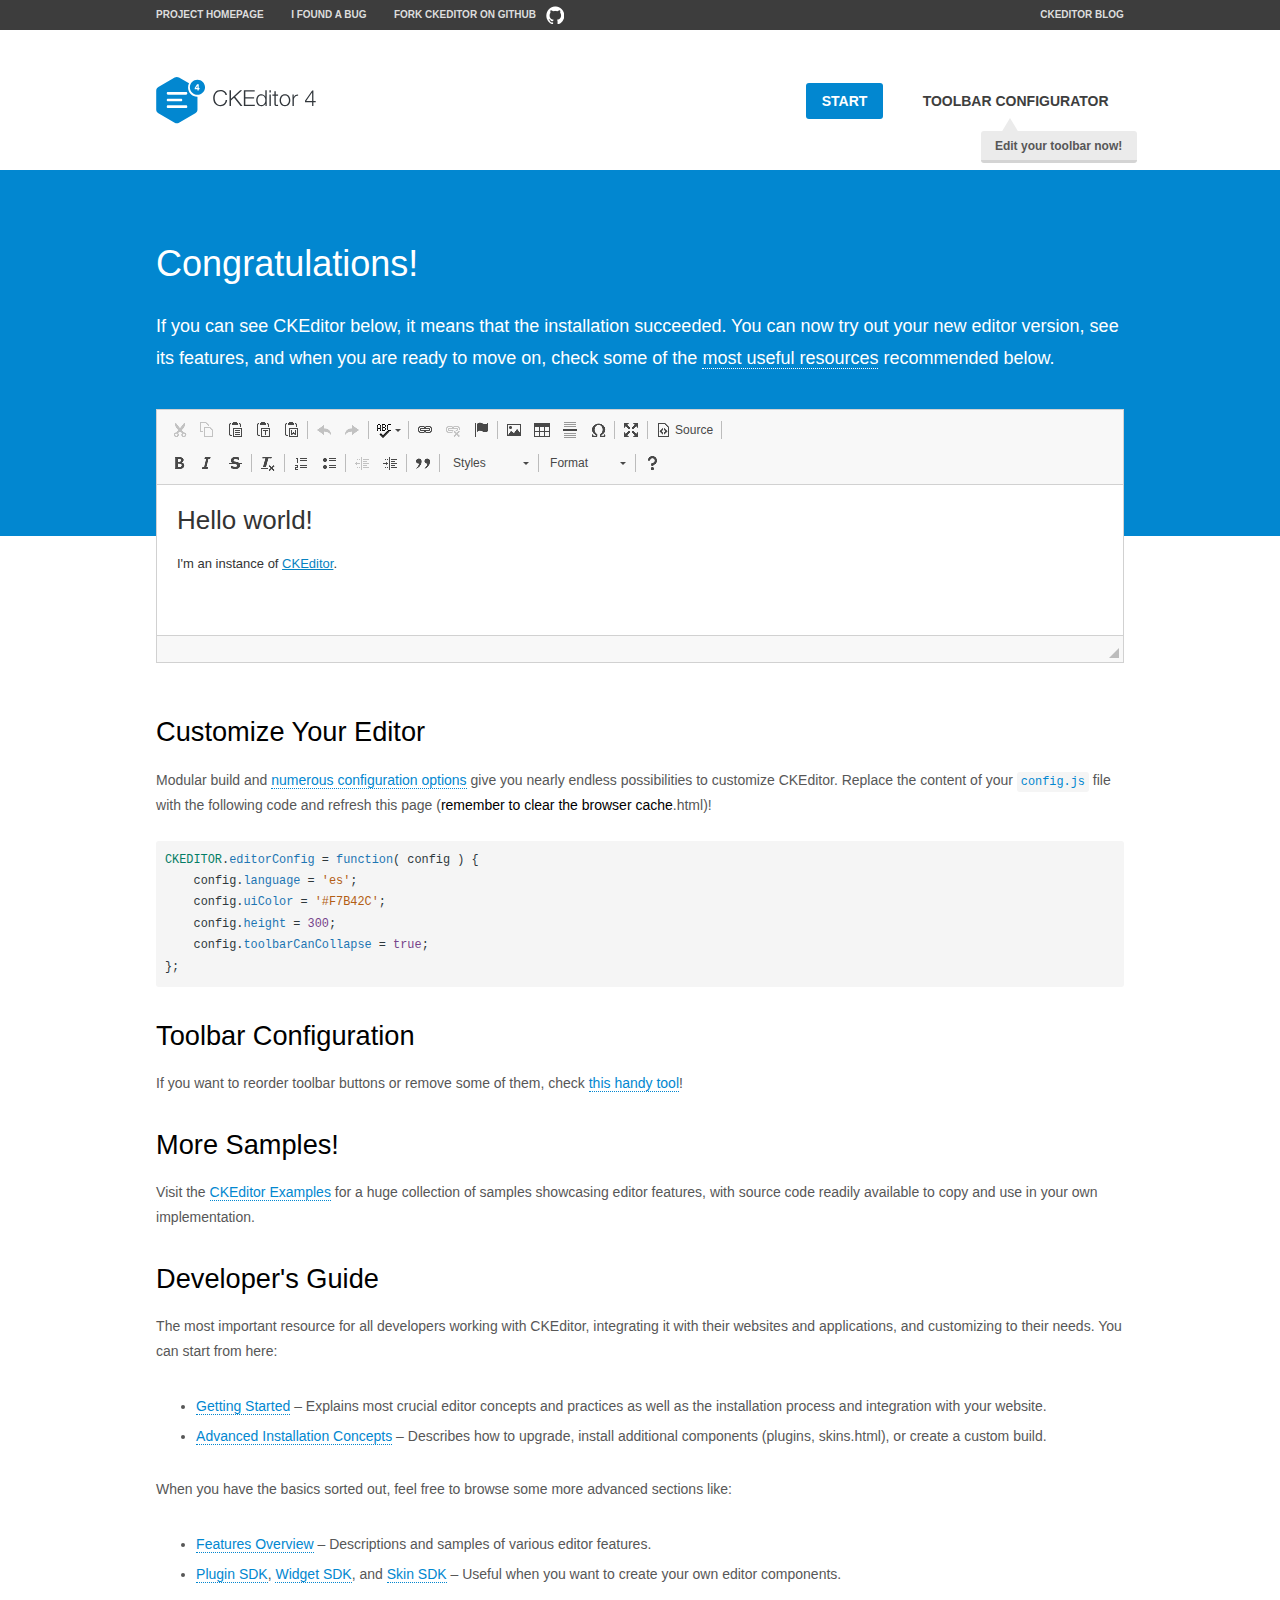
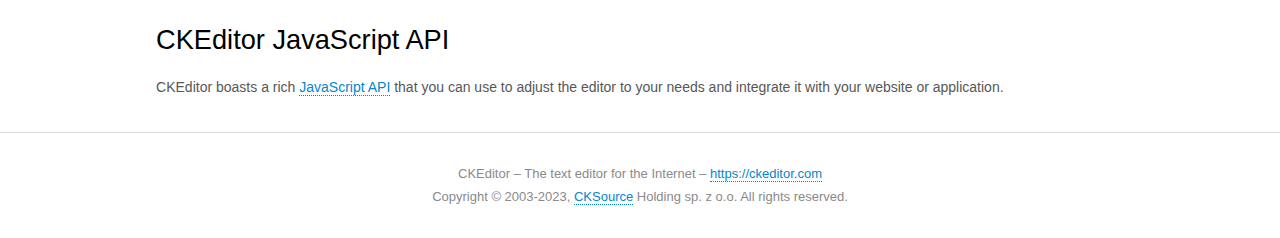
<file: BikeStore_Java6/src/main/resources/static/admin/libraries/ckeditor/samples/index.html>
<!DOCTYPE html>
<!--
Copyright (c) 2003-2023, CKSource Holding sp. z o.o. All rights reserved.
For licensing, see LICENSE.md or https://ckeditor.com/legal/ckeditor-oss-license
-->
<html lang="en">
<head>
	<meta charset="utf-8">
	<title>CKEditor Sample</title>
	<script src="../ckeditor.js"></script>
	<script src="js/sample.js"></script>
	<link rel="stylesheet" href="css/samples.css">
	<link rel="stylesheet" href="toolbarconfigurator/lib/codemirror/neo.css">
	<meta name="viewport" content="width=device-width,initial-scale=1">
	<meta name="description" content="Try the latest sample of CKEditor 4 and learn more about customizing your WYSIWYG editor with endless possibilities.">
</head>
<body id="main">

<nav class="navigation-a">
	<div class="grid-container">
		<ul class="navigation-a-left grid-width-70">
			<li><a href="https://ckeditor.com/ckeditor-4/">Project Homepage</a></li>
			<li><a href="https://github.com/ckeditor/ckeditor4/issues">I found a bug</a></li>
			<li><a href="https://github.com/ckeditor/ckeditor4" class="icon-pos-right icon-navigation-a-github">Fork CKEditor on GitHub</a></li>
		</ul>
		<ul class="navigation-a-right grid-width-30">
			<li><a href="https://ckeditor.com/blog/">CKEditor Blog</a></li>
		</ul>
	</div>
</nav>

<header class="header-a">
	<div class="grid-container">
		<h1 class="header-a-logo grid-width-30">
			<a href="index.html"><img src="img/logo.svg" onerror="this.src='img/logo.png'; this.onerror=null;" alt="CKEditor Sample"></a>
		</h1>

		<nav class="navigation-b grid-width-70">
			<ul>
				<li><a href="index.html" class="button-a button-a-background">Start</a></li>
				<li><a href="toolbarconfigurator/index.html" class="button-a">Toolbar configurator <span class="balloon-a balloon-a-nw">Edit your toolbar now!</span></a></li>
			</ul>
		</nav>
	</div>
</header>

<main>
	<div class="adjoined-top">
		<div class="grid-container">
			<div class="content grid-width-100">
				<h1>Congratulations!</h1>
				<p>
					If you can see CKEditor below, it means that the installation succeeded.
					You can now try out your new editor version, see its features, and when you are ready to move on, check some of the <a href="#sample-customize">most useful resources</a> recommended below.
				</p>
			</div>
		</div>
	</div>
	<div class="adjoined-bottom">
		<div class="grid-container">
			<div class="grid-width-100">
				<div id="editor">
					<h1>Hello world!</h1>
					<p>I'm an instance of <a href="https://ckeditor.com">CKEditor</a>.</p>
				</div>
			</div>
		</div>
	</div>

	<div class="grid-container">
		<div class="content grid-width-100">
			<section id="sample-customize">
				<h2>Customize Your Editor</h2>
				<p>Modular build and <a href="https://ckeditor.com/docs/ckeditor4/latest/guide/dev_configuration.html">numerous configuration options</a> give you nearly endless possibilities to customize CKEditor. Replace the content of your <code><a href="../config.js">config.js</a></code> file with the following code and refresh this page (<strong>remember to clear the browser cache</strong>.html)!</p>
		<pre class="cm-s-neo CodeMirror"><code><span style="padding-right: 0.1px;"><span class="cm-variable">CKEDITOR</span>.<span class="cm-property">editorConfig</span> <span class="cm-operator">=</span> <span class="cm-keyword">function</span>( <span class="cm-def">config</span> ) {</span>
<span style="padding-right: 0.1px;"><span class="cm-tab">	</span><span class="cm-variable-2">config</span>.<span class="cm-property">language</span> <span class="cm-operator">=</span> <span class="cm-string">'es'</span>;</span>
<span style="padding-right: 0.1px;"><span class="cm-tab">	</span><span class="cm-variable-2">config</span>.<span class="cm-property">uiColor</span> <span class="cm-operator">=</span> <span class="cm-string">'#F7B42C'</span>;</span>
<span style="padding-right: 0.1px;"><span class="cm-tab">	</span><span class="cm-variable-2">config</span>.<span class="cm-property">height</span> <span class="cm-operator">=</span> <span class="cm-number">300</span>;</span>
<span style="padding-right: 0.1px;"><span class="cm-tab">	</span><span class="cm-variable-2">config</span>.<span class="cm-property">toolbarCanCollapse</span> <span class="cm-operator">=</span> <span class="cm-atom">true</span>;</span>
<span style="padding-right: 0.1px;">};</span></code></pre>
			</section>

			<section>
				<h2>Toolbar Configuration</h2>
				<p>If you want to reorder toolbar buttons or remove some of them, check <a href="toolbarconfigurator/index.html">this handy tool</a>!</p>
			</section>

			<section>
				<h2>More Samples!</h2>
				<p>Visit the <a href="https://ckeditor.com/docs/ckeditor4/latest/examples/index.html">CKEditor Examples</a> for a huge collection of samples showcasing editor features, with source code readily available to copy and use in your own implementation.</p>
			</section>

			<section>
				<h2>Developer's Guide</h2>
				<p>The most important resource for all developers working with CKEditor, integrating it with their websites and applications, and customizing to their needs. You can start from here:</p>
				<ul>
					<li><a href="https://ckeditor.com/docs/ckeditor4/latest/guide/dev_installation.html">Getting Started</a> &ndash; Explains most crucial editor concepts and practices as well as the installation process and integration with your website.</li>
					<li><a href="https://ckeditor.com/docs/ckeditor4/latest/guide/dev_advanced_installation.html">Advanced Installation Concepts</a> &ndash; Describes how to upgrade, install additional components (plugins, skins.html), or create a custom build.</li>
				</ul>
					<p>When you have the basics sorted out, feel free to browse some more advanced sections like:</p>
				<ul>
					<li><a href="https://ckeditor.com/docs/ckeditor4/latest/features/index.html">Features Overview</a> &ndash; Descriptions and samples of various editor features.</li>
					<li><a href="https://ckeditor.com/docs/ckeditor4/latest/guide/plugin_sdk_intro.html">Plugin SDK</a>, <a href="https://ckeditor.com/docs/ckeditor4/latest/guide/widget_sdk_intro.html">Widget SDK</a>, and <a href="https://ckeditor.com/docs/ckeditor4/latest/guide/skin_sdk_intro.html">Skin SDK</a> &ndash; Useful when you want to create your own editor components.</li>
				</ul>
			</section>

			<section>
				<h2>CKEditor JavaScript API</h2>
				<p>CKEditor boasts a rich <a href="https://ckeditor.com/docs/ckeditor4/latest/api/index.html">JavaScript API</a> that you can use to adjust the editor to your needs and integrate it with your website or application.</p>
			</section>
		</div>
	</div>
</main>

<footer class="footer-a grid-container">
	<div class="grid-container">
		<p class="grid-width-100">
			CKEditor &ndash; The text editor for the Internet &ndash; <a class="samples" href="https://ckeditor.com/">https://ckeditor.com</a>
		</p>
		<p class="grid-width-100" id="copy">
			Copyright &copy; 2003-2023, <a class="samples" href="https://cksource.com/">CKSource</a> Holding sp. z o.o. All rights reserved.
		</p>
	</div>
</footer>
<script>
	initSample();
</script>

</body>
</html>
</file>
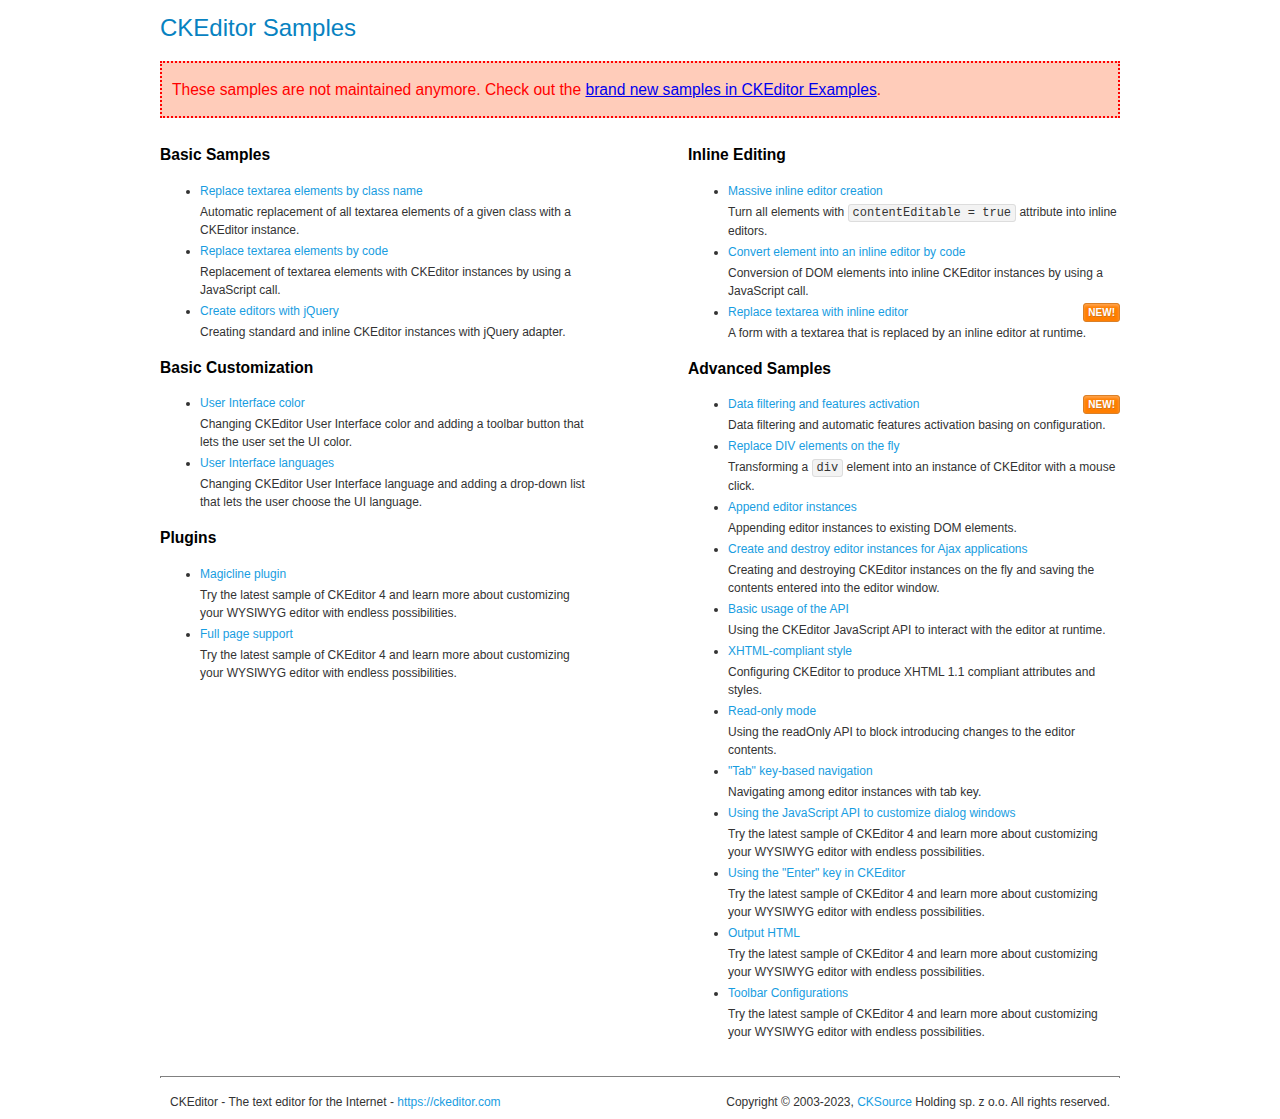
<file: BikeStore_Java6/src/main/resources/static/admin/libraries/ckeditor/samples/old/index.html>
<!DOCTYPE html>
<!--
Copyright (c) 2003-2023, CKSource Holding sp. z o.o. All rights reserved.
For licensing, see LICENSE.md or https://ckeditor.com/legal/ckeditor-oss-license
-->
<html lang="en">
<head>
	<meta charset="utf-8">
	<title>CKEditor Samples</title>
	<link rel="stylesheet" href="sample.css">
	<meta name="description" content="Try the latest sample of CKEditor 4 and learn more about customizing your WYSIWYG editor with endless possibilities.">
</head>
<body>
	<h1 class="samples">
		CKEditor Samples
	</h1>
	<div class="warning deprecated">
		These samples are not maintained anymore. Check out the <a href="https://ckeditor.com/docs/ckeditor4/latest/examples/index.html">brand new samples in CKEditor Examples</a>.
	</div>
	<div class="twoColumns">
		<div class="twoColumnsLeft">
			<h2 class="samples">
				Basic Samples
			</h2>
			<dl class="samples">
				<dt><a class="samples" href="replacebyclass.html">Replace textarea elements by class name</a></dt>
				<dd>Automatic replacement of all textarea elements of a given class with a CKEditor instance.</dd>

				<dt><a class="samples" href="replacebycode.html">Replace textarea elements by code</a></dt>
				<dd>Replacement of textarea elements with CKEditor instances by using a JavaScript call.</dd>

				<dt><a class="samples" href="jquery.html">Create editors with jQuery</a></dt>
				<dd>Creating standard and inline CKEditor instances with jQuery adapter.</dd>
			</dl>

			<h2 class="samples">
				Basic Customization
			</h2>
			<dl class="samples">
				<dt><a class="samples" href="uicolor.html">User Interface color</a></dt>
				<dd>Changing CKEditor User Interface color and adding a toolbar button that lets the user set the UI color.</dd>

				<dt><a class="samples" href="uilanguages.html">User Interface languages</a></dt>
				<dd>Changing CKEditor User Interface language and adding a drop-down list that lets the user choose the UI language.</dd>
			</dl>


			<h2 class="samples">Plugins</h2>
<dl class="samples">
<dt><a class="samples" href="magicline/magicline.html">Magicline plugin</a></dt>
<dd>Try the latest sample of CKEditor 4 and learn more about customizing your WYSIWYG editor with endless possibilities.</dd>

<dt><a class="samples" href="wysiwygarea/fullpage.html">Full page support</a></dt>
<dd>Try the latest sample of CKEditor 4 and learn more about customizing your WYSIWYG editor with endless possibilities.</dd>
</dl>
		</div>
		<div class="twoColumnsRight">
			<h2 class="samples">
				Inline Editing
			</h2>
			<dl class="samples">
				<dt><a class="samples" href="inlineall.html">Massive inline editor creation</a></dt>
				<dd>Turn all elements with <code>contentEditable = true</code> attribute into inline editors.</dd>

				<dt><a class="samples" href="inlinebycode.html">Convert element into an inline editor by code</a></dt>
				<dd>Conversion of DOM elements into inline CKEditor instances by using a JavaScript call.</dd>

				<dt><a class="samples" href="inlinetextarea.html">Replace textarea with inline editor</a> <span class="new">New!</span></dt>
				<dd>A form with a textarea that is replaced by an inline editor at runtime.</dd>

				
			</dl>

			<h2 class="samples">
				Advanced Samples
			</h2>
			<dl class="samples">
				<dt><a class="samples" href="datafiltering.html">Data filtering and features activation</a> <span class="new">New!</span></dt>
				<dd>Data filtering and automatic features activation basing on configuration.</dd>

				<dt><a class="samples" href="divreplace.html">Replace DIV elements on the fly</a></dt>
				<dd>Transforming a <code>div</code> element into an instance of CKEditor with a mouse click.</dd>

				<dt><a class="samples" href="appendto.html">Append editor instances</a></dt>
				<dd>Appending editor instances to existing DOM elements.</dd>

				<dt><a class="samples" href="ajax.html">Create and destroy editor instances for Ajax applications</a></dt>
				<dd>Creating and destroying CKEditor instances on the fly and saving the contents entered into the editor window.</dd>

				<dt><a class="samples" href="api.html">Basic usage of the API</a></dt>
				<dd>Using the CKEditor JavaScript API to interact with the editor at runtime.</dd>

				<dt><a class="samples" href="xhtmlstyle.html">XHTML-compliant style</a></dt>
				<dd>Configuring CKEditor to produce XHTML 1.1 compliant attributes and styles.</dd>

				<dt><a class="samples" href="readonly.html">Read-only mode</a></dt>
				<dd>Using the readOnly API to block introducing changes to the editor contents.</dd>

				<dt><a class="samples" href="tabindex.html">"Tab" key-based navigation</a></dt>
				<dd>Navigating among editor instances with tab key.</dd>


				
<dt><a class="samples" href="dialog/dialog.html">Using the JavaScript API to customize dialog windows</a></dt>
<dd>Try the latest sample of CKEditor 4 and learn more about customizing your WYSIWYG editor with endless possibilities.</dd>

<dt><a class="samples" href="enterkey/enterkey.html">Using the &quot;Enter&quot; key in CKEditor</a></dt>
<dd>Try the latest sample of CKEditor 4 and learn more about customizing your WYSIWYG editor with endless possibilities.</dd>

<dt><a class="samples" href="htmlwriter/outputhtml.html">Output HTML</a></dt>
<dd>Try the latest sample of CKEditor 4 and learn more about customizing your WYSIWYG editor with endless possibilities.</dd>

<dt><a class="samples" href="toolbar/toolbar.html">Toolbar Configurations</a></dt>
<dd>Try the latest sample of CKEditor 4 and learn more about customizing your WYSIWYG editor with endless possibilities.</dd>

			</dl>
		</div>
	</div>
	<div id="footer">
		<hr>
		<p>
			CKEditor - The text editor for the Internet - <a class="samples" href="https://ckeditor.com/">https://ckeditor.com</a>
		</p>
		<p id="copy">
			Copyright &copy; 2003-2023, <a class="samples" href="https://cksource.com/">CKSource</a> Holding sp. z o.o. All rights reserved.
		</p>
	</div>
</body>
</html>
</file>
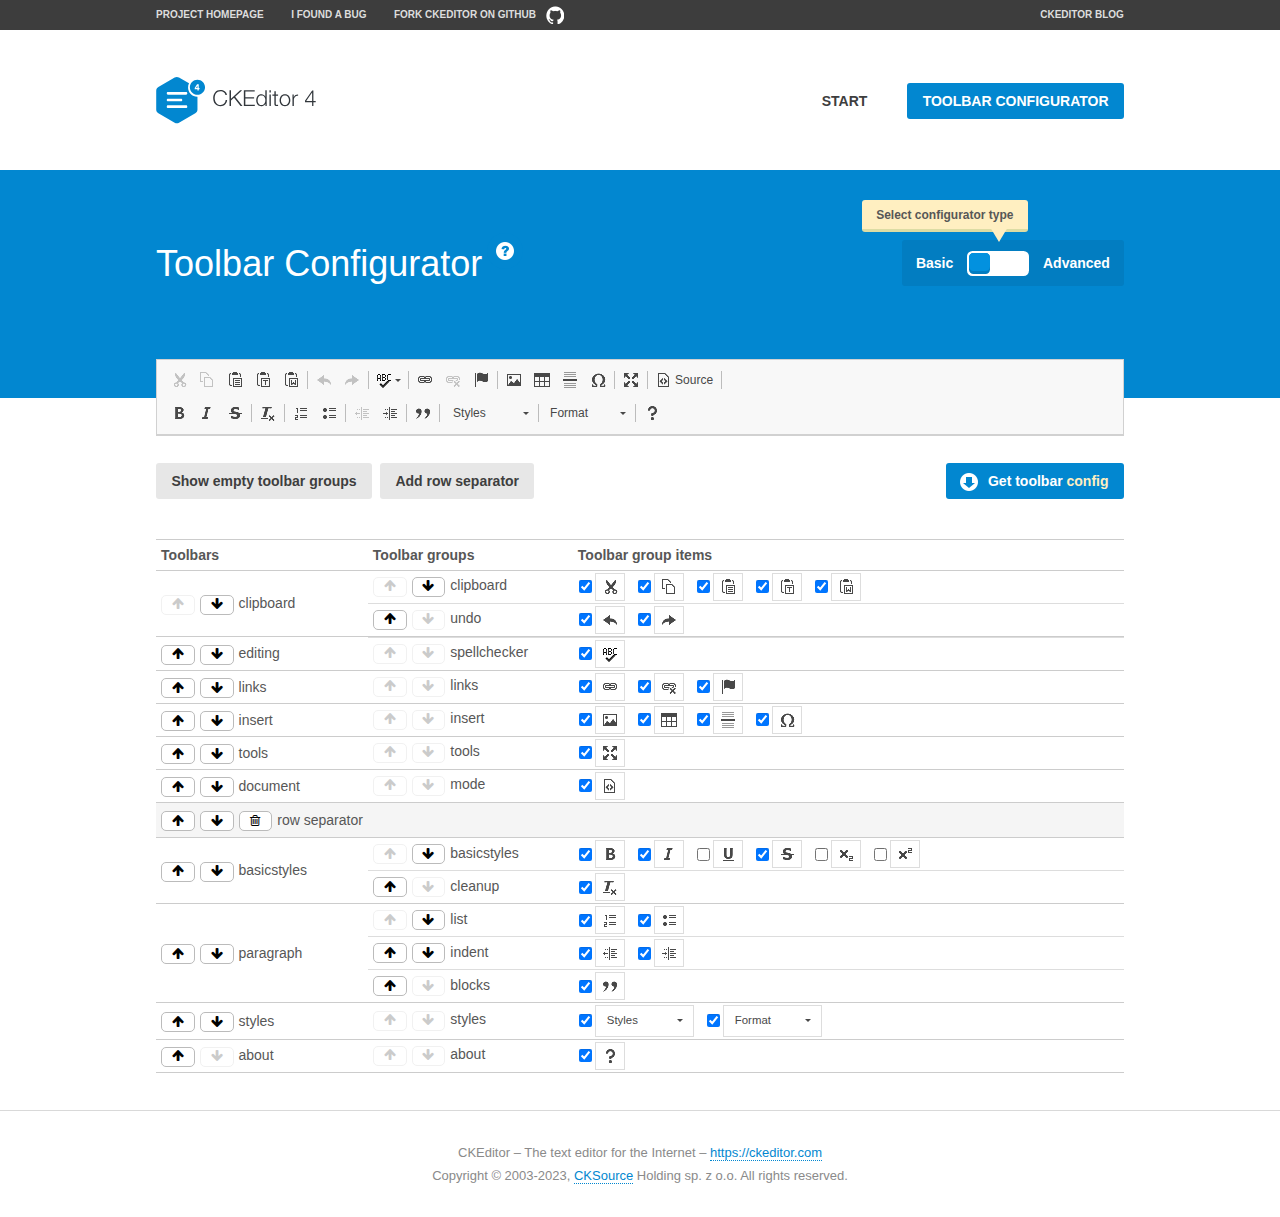
<file: BikeStore_Java6/src/main/resources/static/admin/libraries/ckeditor/samples/toolbarconfigurator/index.html>
<!DOCTYPE html>
<!--
Copyright (c) 2003-2023, CKSource Holding sp. z o.o. All rights reserved.
For licensing, see LICENSE.md or https://ckeditor.com/legal/ckeditor-oss-license
-->
<!--[if IE 8]><html class="ie8"><![endif]-->
<!--[if gt IE 8]><html><![endif]-->
<!--[if !IE]><!--><html lang="en"><!--<![endif]-->
<head>
	<meta charset="utf-8">
	<title>Toolbar Configurator</title>
	<script src="../../ckeditor.js"></script>
	<script>
		if ( CKEDITOR.env.ie && CKEDITOR.env.version < 9 )
			CKEDITOR.tools.enableHtml5Elements( document );
	</script>
	<link rel="stylesheet" href="lib/codemirror/codemirror.css">
	<link rel="stylesheet" href="lib/codemirror/show-hint.css">
	<link rel="stylesheet" href="lib/codemirror/neo.css">
	<link rel="stylesheet" href="css/fontello.css">
	<link rel="stylesheet" href="../css/samples.css">
	<meta name="description" content="Try the latest sample of CKEditor 4 and learn more about customizing your WYSIWYG editor with endless possibilities.">
</head>
<body id="toolbar">

<nav class="navigation-a">
	<div class="grid-container">
		<ul class="navigation-a-left grid-width-70">
			<li><a href="https://ckeditor.com/ckeditor-4/">Project Homepage</a></li>
			<li><a href="https://github.com/ckeditor/ckeditor4/issues">I found a bug</a></li>
			<li><a href="https://github.com/ckeditor/ckeditor4" class="icon-pos-right icon-navigation-a-github">Fork CKEditor on GitHub</a></li>
		</ul>
		<ul class="navigation-a-right grid-width-30">
			<li><a href="https://ckeditor.com/blog/">CKEditor Blog</a></li>
		</ul>
	</div>
</nav>

<header class="header-a">
	<div class="grid-container">
		<h1 class="header-a-logo grid-width-30">
			<a href="../index.html"><img src="../img/logo.svg" onerror="this.src='../img/logo.png'; this.onerror=null;" alt="CKEditor Logo"></a>
		</h1>
		<nav class="navigation-b grid-width-70">
			<ul>
				<li><a href="../index.html"  class="button-a">Start</a></li>
				<li><a href="index.html"  class="button-a button-a-background">Toolbar configurator</a></li>
			</ul>
		</nav>
	</div>
</header>

<main>
	<div class="adjoined-top">
		<div class="grid-container">
			<div class="content grid-width-100">
				<div class="grid-container-nested">
					<h1 class="grid-width-60">
						Toolbar Configurator
						<a href="#help-content" type="button" title="Configurator help" id="help" class="button-a button-a-background button-a-no-text icon-pos-left icon-question-mark">Help</a>
					</h1>

					<div class="grid-width-40 grid-switch-magic">
						<div class="switch">
							<span class="balloon-a balloon-a-se">Select configurator type</span>
							<input type="radio" name="radio" data-num="1" id="radio-basic" />
							<input type="radio" name="radio" data-num="2" id="radio-advanced" />
							<label data-for="1" for="radio-basic">Basic</label>
							<span class="switch-inner">
								<span class="handler"></span>
							</span>
							<label data-for="2" for="radio-advanced">Advanced</label>
						</div>
					</div>
				</div>
			</div>
		</div>
	</div>
	<div class="adjoined-bottom">
		<div class="grid-container">
			<div class="grid-width-100">
				<div class="editors-container">
					<div id="editor-basic"></div>
					<div id="editor-advanced"></div>
				</div>
			</div>
		</div>
	</div>

	<div class="grid-container configurator">
		<div class="content grid-width-100">
			<div class="configurator">
				<div>
					<div id="toolbarModifierWrapper"></div>
				</div>
			</div>
		</div>
	</div>

	<div id="help-content">
		<div class="grid-container">
			<div class="grid-width-100">
				<h2>What Am I Doing Here?</h2>

				<div class="grid-container grid-container-nested">
					<div class="basic">
						<div class="grid-width-50">
							<p>Arrange <a href="https://ckeditor.com/docs/ckeditor4/latest/api/CKEDITOR_config.html#cfg-toolbarGroups">toolbar groups</a>, toggle <a href="https://ckeditor.com/docs/ckeditor4/latest/api/CKEDITOR_config.html#cfg-removeButtons">button visibility</a> according to your needs and get your toolbar configuration.</p>
							<p>You can replace the content of the <a href="../../config.js"><code>config.js</code></a> file with the generated configuration. If you already set some configuration options you will need to merge both configurations.</p>
						</div>
						<div class="grid-width-50">
							<p>Read more about different ways of <a href="https://ckeditor.com/docs/ckeditor4/latest/guide/dev_configuration.html">setting configuration</a> and do not forget about <strong>clearing browser cache</strong>.</p>
							<p>Arranging toolbar groups is the recommended way of configuring the toolbar, but if you need more freedom you can use the <a href="#advanced">advanced configurator</a>.</p>
						</div>
					</div>
					<div class="advanced" style="display: none;">
						<div class="grid-width-50">
							<p>With this code editor you can edit your <a href="https://ckeditor.com/docs/ckeditor4/latest/api/CKEDITOR_config.html#cfg-toolbar">toolbar configuration</a> live.</p>
							<p>You can replace the content of the <a href="../../config.js"><code>config.js</code></a> file with the generated configuration. If you already set some configuration options you will need to merge both configurations.</p>
						</div>
						<div class="grid-width-50">
							<p>Read more about different ways of <a href="https://ckeditor.com/docs/ckeditor4/latest/guide/dev_configuration.html">setting configuration</a> and do not forget about <strong>clearing browser cache</strong>.</p>
						</div>
					</div>
				</div>

				<p class="grid-container grid-container-nested">
					<button type="button" class="help-content-close grid-width-100 button-a button-a-background">Got it. Let's play!</button>
				</p>
			</div>
		</div>
	</div>
</main>

<footer class="footer-a grid-container">
	<p class="grid-width-100">
		CKEditor &ndash; The text editor for the Internet &ndash; <a class="samples" href="https://ckeditor.com/">https://ckeditor.com</a>
	</p>
	<p class="grid-width-100" id="copy">
		Copyright &copy; 2003-2023, <a class="samples" href="https://cksource.com/">CKSource</a> Holding sp. z o.o. All rights reserved.
	</p>
</footer>

<script src="lib/codemirror/codemirror.js"></script>
<script src="lib/codemirror/javascript.js"></script>
<script src="lib/codemirror/show-hint.js"></script>

<script src="js/fulltoolbareditor.js"></script>
<script src="js/abstracttoolbarmodifier.js"></script>
<script src="js/toolbarmodifier.js"></script>
<script src="js/toolbartextmodifier.js"></script>
<script src="../js/sf.js"></script>

<script>
	( function() {
		'use strict';

		var mode = ( window.location.hash.substr( 1 ) === 'advanced' ) ? 'advanced' : 'basic',
			configuratorSection = CKEDITOR.document.findOne( 'main > .grid-container.configurator' ),
			basicInstruction = CKEDITOR.document.findOne( '#help-content .basic' ),
			advancedInstruction = CKEDITOR.document.findOne( '#help-content .advanced' ),

			// Configurator mode switcher.
			modeSwitchBasic = CKEDITOR.document.getById( 'radio-basic' ),
			modeSwitchAdvanced = CKEDITOR.document.getById( 'radio-advanced' );

		// Initial setup
		function updateSwitcher() {
			if ( mode === 'advanced' ) {
				modeSwitchAdvanced.$.checked = true;
			} else {
				modeSwitchBasic.$.checked = true;
			}
		}

		updateSwitcher();

		CKEDITOR.document.getWindow().on( 'hashchange', function( e ) {
			var hash = window.location.hash.substr( 1 );
			if ( !( hash === 'advanced' || hash === 'basic' ) ) {
				return;
			}
			mode = hash;
			onToolbarsDone( mode );
		} );

		CKEDITOR.document.getWindow().on( 'resize', function() {
			updateToolbar( ( mode === 'basic' ? toolbarModifier : toolbarTextModifier )[ 'editorInstance' ] );
		} );

		function onRefresh( modifier ) {
			modifier = modifier || this;

			if ( mode === 'basic' && modifier instanceof ToolbarConfigurator.ToolbarTextModifier ) {
				return;
			}

			// CodeMirror container becomes visible, so we need to refresh and to avoid rendering problems.
			if ( mode === 'advanced' && modifier instanceof ToolbarConfigurator.ToolbarTextModifier ) {
				modifier.codeContainer.refresh();
			}

			updateToolbar( modifier.editorInstance );
		}

		function updateToolbar( editor ) {
			var editorContainer = editor.container;

			// Not always editor is loaded.
			if ( !editorContainer ) {
				return;
			}

			var displayStyle = editorContainer.getStyle( 'display' );

			editorContainer.setStyle( 'display', 'block' );

			var newHeight = editorContainer.getSize( 'height' );

			var newMarginTop = parseInt( editorContainer.getComputedStyle( 'margin-top' ), 10 );
			newMarginTop = ( isNaN( newMarginTop ) ? 0 : Number( newMarginTop ) );

			var newMarginBottom = parseInt( editorContainer.getComputedStyle( 'margin-bottom' ), 10 );
			newMarginBottom = ( isNaN( newMarginBottom ) ? 0 : Number( newMarginBottom ) );

			var result = newHeight + newMarginTop + newMarginBottom;

			editorContainer.setStyle( 'display', displayStyle );

			editor.container.getAscendant( 'div' ).setStyle( 'height', result + 'px' );
		}

		var toolbarModifier = new ToolbarConfigurator.ToolbarModifier( 'editor-basic' );

		var done = 0;
		toolbarModifier.init( onToolbarInit );
		toolbarModifier.onRefresh = onRefresh;

		CKEDITOR.document.getById( 'toolbarModifierWrapper' ).append( toolbarModifier.mainContainer );

		var toolbarTextModifier = new ToolbarConfigurator.ToolbarTextModifier( 'editor-advanced' );
		toolbarTextModifier.init( onToolbarInit );
		toolbarTextModifier.onRefresh = onRefresh;

		function onToolbarInit() {
			if ( ++done === 2 ) {
				onToolbarsDone();

				positionSticky.watch( CKEDITOR.document.findOne( '.toolbar' ), function() {
					return mode === 'advanced';
				} );
			}
		}

		function onToolbarsDone() {
			if ( mode === 'basic' ) {
				toggleModeBasic( false );
			} else {
				toggleModeAdvanced( false );
			}

			updateSwitcher();

			setTimeout( function() {
				CKEDITOR.document.findOne( '.editors-container' ).addClass( 'active' );
				CKEDITOR.document.findOne( '#toolbarModifierWrapper' ).addClass( 'active' );
			}, 200 );
		}

		CKEDITOR.document.getById( 'toolbarModifierWrapper' ).append( toolbarTextModifier.mainContainer );

		function toogleModeSwitch( onElement, offElement, onModifier, offModifier ) {
			onElement.addClass( 'fancy-button-active' );
			offElement.removeClass( 'fancy-button-active' );

			onModifier.showUI();
			offModifier.hideUI();
		}

		function toggleModeBasic( callOnRefresh ) {
			callOnRefresh = ( callOnRefresh !== false );
			mode = 'basic';
			window.location.hash = '#basic';
			toogleModeSwitch( modeSwitchBasic, modeSwitchAdvanced, toolbarModifier, toolbarTextModifier );

			configuratorSection.removeClass( 'freed-width' );
			basicInstruction.show();
			advancedInstruction.hide();

			callOnRefresh && onRefresh( toolbarModifier );
		}

		function toggleModeAdvanced( callOnRefresh ) {
			callOnRefresh = ( callOnRefresh !== false );
			mode = 'advanced';
			window.location.hash = '#advanced';
			toogleModeSwitch( modeSwitchAdvanced, modeSwitchBasic, toolbarTextModifier, toolbarModifier );

			configuratorSection.addClass( 'freed-width' );
			advancedInstruction.show();
			basicInstruction.hide();

			callOnRefresh && onRefresh( toolbarTextModifier );
		}

		modeSwitchBasic.on( 'click', toggleModeBasic );
		modeSwitchAdvanced.on( 'click', toggleModeAdvanced );

		//
		// Position:sticky for the toolbar.
		//

		// Will make elements behave like they were styled with position:sticky.
		var positionSticky = {
			// Store object: {
			// 		element: CKEDITOR.dom.element, // Element which will float.
			// 		placeholder: CKEDITOR.dom.element, // Placeholder which is place to prevent page bounce.
			// 		isFixed: boolean // Whether element float now.
			// }
			watched: [],

			active: [],

			staticContainer: null,

			init: function() {
				var element = CKEDITOR.dom.element.createFromHtml(
					'<div class="staticContainer">' +
						'<div class="grid-container" >' +
							'<div class="grid-width-100">' +
								'<div class="inner"></div>' +
							'</div>' +
						'</div>' +
					'</div>' );

				this.staticContainer = element.findOne( '.inner' );

				CKEDITOR.document.getBody().append( element );
			},

			watch: function( element, preventFunc ) {
				this.watched.push( {
					element: element,
					placeholder: new CKEDITOR.dom.element( 'div' ),
					isFixed: false,
					preventFunc: preventFunc
				} );
			},

			checkAll: function() {
				for ( var i = 0; i < this.watched.length; i++ ) {
					this.check( this.watched[ i ] );
				}
			},

			check: function( element ) {
				var isFixed = element.isFixed;
				var shouldBeFixed = this.shouldBeFixed( element );

				// Nothing to be done.
				if ( isFixed === shouldBeFixed ) {
					return;
				}

				var placeholder = element.placeholder;

				if ( isFixed ) {
					// Unfixing.

					element.element.insertBefore( placeholder );
					placeholder.remove();

					element.element.removeStyle( 'margin' );

					this.active.splice( CKEDITOR.tools.indexOf( this.active, element ), 1 );

				} else {
					// Fixing.
					placeholder.setStyle( 'width', element.element.getSize( 'width' ) + 'px' );
					placeholder.setStyle( 'height', element.element.getSize( 'height' ) + 'px' );
					placeholder.setStyle( 'margin-bottom', element.element.getComputedStyle( 'margin-bottom' ) );
					placeholder.setStyle( 'display', element.element.getComputedStyle( 'display' ) );
					placeholder.insertAfter( element.element );

					this.staticContainer.append( element.element );

					this.active.push( element );
				}

				element.isFixed = !element.isFixed;
			},

			shouldBeFixed: function( element ) {
				if ( element.preventFunc && element.preventFunc() ) {
					return false;
				}

				// If element is already fixed we are checking it's placeholder.
				var related = ( element.isFixed ? element.placeholder : element.element ),
					clientRect = related.$.getBoundingClientRect(),
					staticHeight = this.staticContainer.getSize('height' ),
					elemHeight = element.element.getSize( 'height' );

				if ( element.isFixed ) {
					return ( clientRect.top + elemHeight < staticHeight );
				} else {
					return ( clientRect.top < staticHeight );
				}
			}
		};

		positionSticky.init();

		CKEDITOR.document.getWindow().on( 'scroll',
			CKEDITOR.tools.eventsBuffer( 100, positionSticky.checkAll, positionSticky ).input
		);

		// Make the toolbar sticky.
		positionSticky.watch( CKEDITOR.document.findOne( '.editors-container' ) );

		// Help button and help-content.
		( function() {
			var helpButton = CKEDITOR.document.getById( 'help' ),
				helpContent = CKEDITOR.document.getById( 'help-content' );

			// Don't show help button on IE8 because it's unsupported by Pico Modal.
			if ( CKEDITOR.env.ie && CKEDITOR.env.version == 8 ) {
				helpButton.hide();
			} else {
				// Display help modal when the button is clicked.
				helpButton.on( 'click', function( evt ) {
					SF.modal( {
						// Clone modal content from DOM.
						content: helpContent.getHtml(),

						afterCreate: function( modal ) {
							// Enable modal content button to close the modal.
							new CKEDITOR.dom.element( modal.modalElem() ).findOne( '.help-content-close' ).once( 'click', modal.close );
						}
					} ).show();
				} );
			}
		} )();
	} )();
</script>
</body>
</html>
</file>
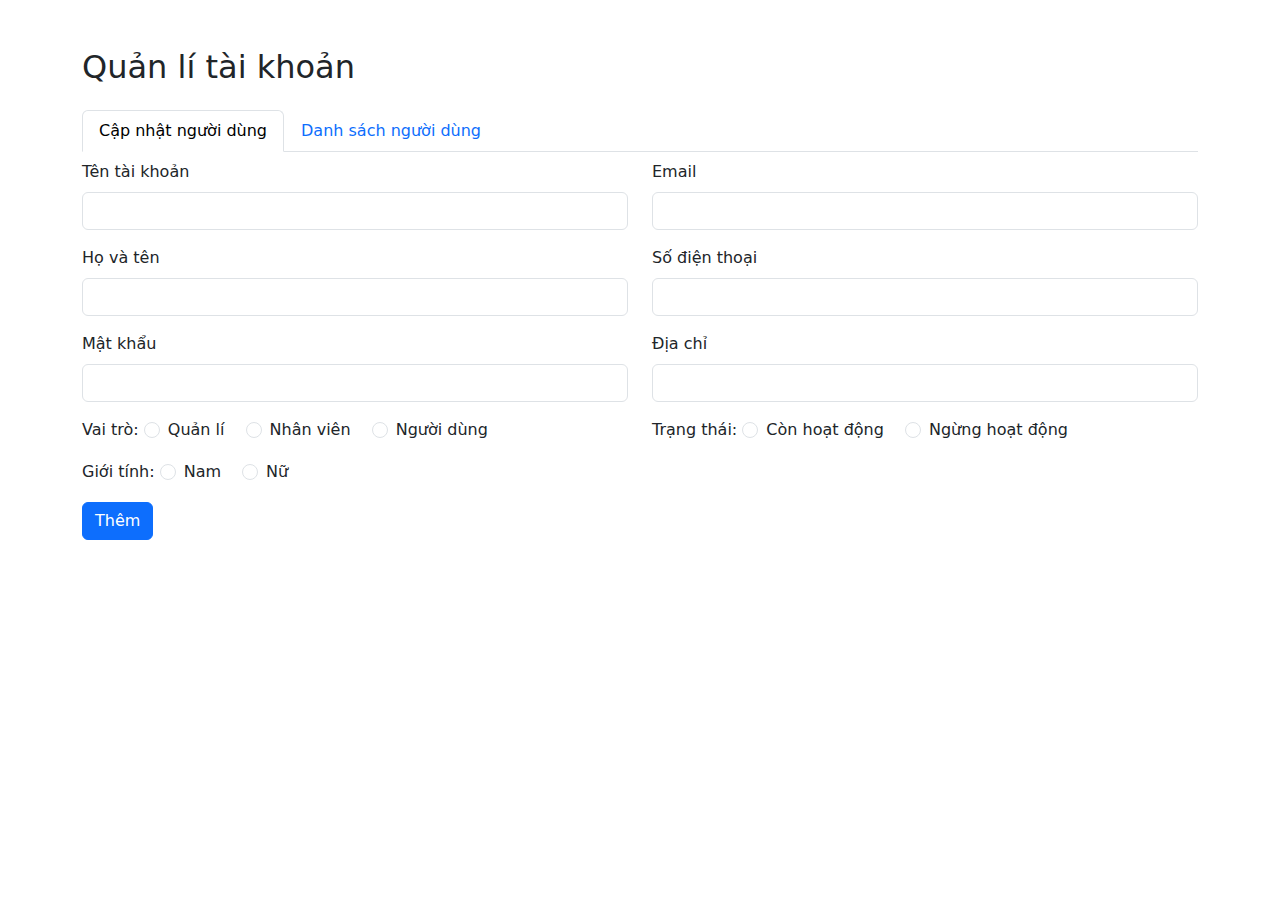
<file: BikeStore_Java6/src/main/resources/templates/views/admin/fontend/user.html>
<!DOCTYPE html>
<html lang="en" xmlns:th="http://www.thymeleaf.org" th:replace="~{/admin/fontend/index :: dynamic(~{::body})}">
<head>
    <meta charset="UTF-8">
    <meta http-equiv="X-UA-Compatible" content="IE=edge,chrome=1">
    <title>User</title>
    <meta name="viewport" content="width=device-width, initial-scale=1.0, maximum-scale=1.0, user-scalable=0, shrink-to-fit=no">
    <link href="https://cdn.jsdelivr.net/npm/bootstrap@5.3.3/dist/css/bootstrap.min.css" rel="stylesheet" integrity="sha384-QWTKZyjpPEjISv5WaRU9OFeRpok6YctnYmDr5pNlyT2bRjXh0JMhjY6hW+ALEwIH" crossorigin="anonymous">
    <script src="https://cdn.jsdelivr.net/npm/bootstrap@5.3.3/dist/js/bootstrap.bundle.min.js" integrity="sha384-YvpcrYf0tY3lHB60NNkmXc5s9fDVZLESaAA55NDzOxhy9GkcIdslK1eN7N6jIeHz" crossorigin="anonymous"></script>
</head>
<body>
    <div class="container mt-5">
        <h2 class="mb-4">Quản lí tài khoản</h2>
        <ul class="nav nav-tabs" role="tablist">
            <li class="nav-item" role="presentation"><a class="nav-link active" data-bs-toggle="tab" role="tab" href="#tab1">Cập nhật người dùng</a></li>
            <li class="nav-item" role="presentation"><a class="nav-link" data-bs-toggle="tab" role="tab" href="#tab2">Danh sách người dùng</a></li>
        </ul>

        <div class="tab-content mt-2">
            <!-- Form edit -->
            <div class="tab-pane fade show active" role="tabpanel" id="tab1">
                <div class="tab-content mt-2">
                    <div class="row">
                        <div class="col-lg-6">
                            <div class="mb-3">
                                <label for="username" class="form-label">Tên tài khoản</label>
                                <input type="text" class="form-control" id="username">
                            </div>
                            <div class="mb-3">
                                <label for="fullname" class="form-label">Họ và tên</label>
                                <input type="text" class="form-control" id="fullname">
                            </div>
                            <div class="mb-3">
                                <label for="password" class="form-label">Mật khẩu</label>
                                <input type="password" class="form-control" id="password">
                            </div>
                            <div class="mb-3">
                                <label for="role">Vai trò:</label>
                                <div class="form-check form-check-inline">
                                    <input class="form-check-input" type="radio" name="Role" id="role1" value="admin">
                                    <label for="role1">Quản lí</label>
                                </div>
                                <div class="form-check form-check-inline">
                                    <input class="form-check-input" type="radio" name="Role" id="role2" value="user">
                                    <label for="role2">Nhân viên</label>
                                </div>
                                <div class="form-check form-check-inline">
                                    <input class="form-check-input" type="radio" name="Role" id="role3" value="user">
                                    <label for="role3">Người dùng</label>
                                </div>
                            </div>
                            <div class="mb-3">
                                <label for="gender">Giới tính:</label>
                                <div class="form-check form-check-inline">
                                    <input class="form-check-input" type="radio" name="Gender" id="gender1" value="male">
                                    <label for="gender1">Nam</label>
                                </div>
                                <div class="form-check form-check-inline">
                                    <input class="form-check-input" type="radio" name="Gender" id="gender2" value="female">
                                    <label for="gender2">Nữ</label>
                                </div>
                            </div>
                        </div>
                        <div class="col-lg-6">
                            <div class="mb-3">
                                <label for="email" class="form-label">Email</label>
                                <input type="email" class="form-control" id="email">
                            </div>
                            <div class="mb-3">
                                <label for="phone" class="form-label">Số điện thoại</label>
                                <input type="text" class="form-control" id="phone">
                            </div>
                            <div class="mb-3">
                                <label for="address" class="form-label">Địa chỉ</label>
                                <input type="text" class="form-control" id="address">
                            </div>
                            <div class="mb-3">
                                <label for="status">Trạng thái:</label>
                                <div class="form-check form-check-inline">
                                    <input class="form-check-input" type="radio" name="Status" id="status1" value="active">
                                    <label for="status1">Còn hoạt động</label>
                                </div>
                                <div class="form-check form-check-inline">
                                    <input class="form-check-input" type="radio" name="Status" id="status2" value="stop-working">
                                    <label for="status2">Ngừng hoạt động</label>
                                </div>
                            </div>
                        </div>
                    </div>
                    <button type="button" class="btn btn-primary">Thêm</button>
                </div>
            </div>
            <!-- Table -->
            <div class="tab-pane fade" role="tabpanel" id="tab2">
                <table class="table table-bordered">
                    <thead>
                        <tr>
                            <th>Tên tài khoản</th>
                            <th>Họ và tên</th>
                            <th>Mật khẩu</th>
                            <th>Vai trò</th>
                            <th>Email</th>
                            <th>Điện thoại</th>
                            <th>Địa chỉ</th>
                            <th>Trạng thái</th>
                            <th>Hoạt động</th>
                        </tr>
                    </thead>
                    <tbody>
                        <tr>
                            <td>AAA</td>
                            <td>Nguyen Van A</td>
                            <td>123</td>
                            <td>Admin</td>
                            <td>Anv12@gmail.com</td>
                            <td>0123456789</td>
                            <td>Can Tho</td>
                            <td>Active</td>
                            <td>
                                <button type="button" class="btn btn-danger">Xóa</button>
                                <button type="button" class="btn btn-warning">Chỉnh sửa</button>
                            </td>
                        </tr>
                    </tbody>
                </table>
            </div>
        </div>
    </div>
</body>
</html>
</file>
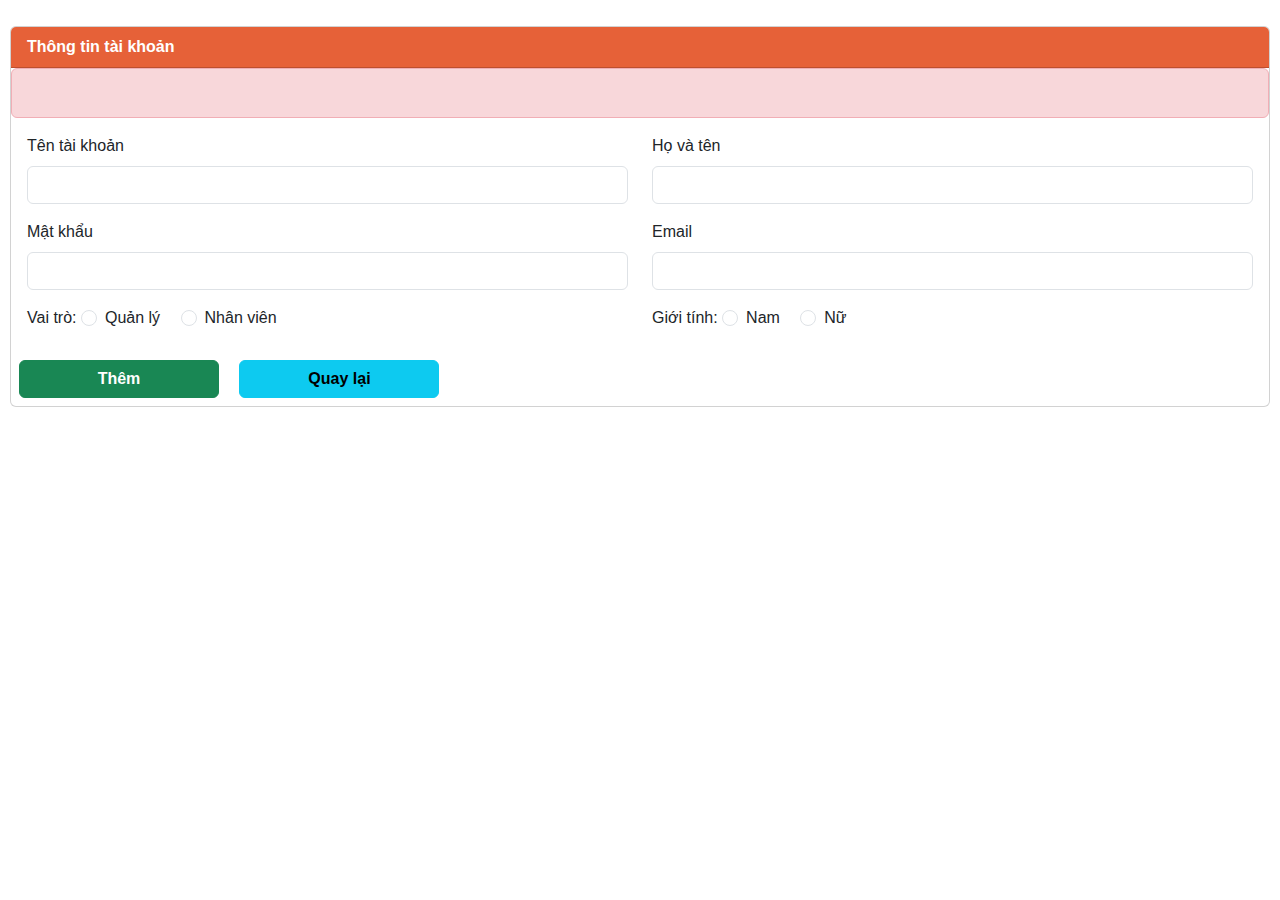
<file: BikeStore_Java6/src/main/resources/templates/views/admin/fontend/user/userAdd.html>
<!DOCTYPE html>
<html lang="en" xmlns:th="http://www.thymeleaf.org"
	th:replace="~{/admin/fontend/index :: dynamic(~{::body})}">
<head>
<meta charset="utf-8" />
<meta http-equiv="X-UA-Compatible" content="IE=edge,chrome=1" />
<title>User</title>
<meta
	content='width=device-width, initial-scale=1.0, maximum-scale=1.0, user-scalable=0, shrink-to-fit=no'
	name='viewport' />
<link
	href="https://cdn.jsdelivr.net/npm/bootstrap@5.3.3/dist/css/bootstrap.min.css"
	rel="stylesheet"
	integrity="sha384-QWTKZyjpPEjISv5WaRU9OFeRpok6YctnYmDr5pNlyT2bRjXh0JMhjY6hW+ALEwIH"
	crossorigin="anonymous">
<script
	src="https://cdn.jsdelivr.net/npm/bootstrap@5.3.3/dist/js/bootstrap.bundle.min.js"
	integrity="sha384-YvpcrYf0tY3lHB60NNkmXc5s9fDVZLESaAA55NDzOxhy9GkcIdslK1eN7N6jIeHz"
	crossorigin="anonymous"></script>
</head>
<style>
body {
	padding: 10px;
	font-family: Arial, Helvetica, sans-serif;
}

.container {
	display: flex;
	flex-wrap: wrap;
}

.card-header {
	background-color: #e66138;
	font-weight: bold;
	color: white;
}

.btn {
	width: 200px;
	font-weight: bold;
}

th, td {
	text-align: center;
}

.table-responsive {
	overflow-x: auto;
	max-width: 100%;
}

.column {
	max-width: 150px;
	overflow: hidden;
	text-overflow: ellipsis;
	white-space: nowrap;
}

h5 {
	color: #000000;
}

.pagination {
	margin-top: 1rem;
	display: flex;
	justify-content: center;
	list-style: none;
	padding: 0;
}

.pagination .page-item {
	margin: 0 0.25rem;
}

.pagination .page-link {
	color: #007bff;
	background-color: white;
	border: 1px solid #dee2e6;
	padding: 0.5rem 0.75rem;
	border-radius: 0.25rem;
	text-decoration: none;
	transition: background-color 0.2s, border-color 0.2s;
}

.pagination .page-link:hover {
	background-color: #e9ecef;
	border-color: #dee2e6;
}

.pagination .page-item.active .page-link {
	color: white;
	background-color: #007bff;
	border-color: #007bff;
}
</style>
<body>
	<div class="card mt-3">
		<div class="card-header">Thông tin tài khoản</div>
		<form th:action="@{/create}" th:object="${account}" method="post">
			<div th:if="${not #lists.isEmpty(error)}" class="alert alert-danger"
				role="alert">
				<p th:text="${error}"></p>
			</div>
			<div class="row m-1">
				<div class="col-lg-6">
					<div class="mb-3">
						<label for="username" class="form-label">Tên tài khoản</label> <input
							type="text" th:field="*{username}" class="form-control"
							id="username" required="required" />
						<p th:if="${#fields.hasErrors('username')}"
							th:errors="*{username}" class="text-danger"></p>
					</div>

					<div class="mb-3">
						<label for="password" class="form-label">Mật khẩu</label> <input
							type="password" th:field="*{password}" class="form-control"
							id="password" required="required" />
						<p th:if="${#fields.hasErrors('password')}"
							th:errors="*{password}" class="text-danger"></p>
					</div>
					<div class="mb-3">
						<label for="role">Vai trò:</label>
						<div class="form-check form-check-inline">
							<input type="radio" th:field="*{role}" class="form-check-input"
								id="role1" value="admin" /> <label for="role1">Quản lý</label>
						</div>
						<div class="form-check form-check-inline">
							<input type="radio" th:field="*{role}" class="form-check-input"
								id="role2" value="staff" /> <label for="role2">Nhân viên</label>
						</div>
					</div>

				</div>
				<div class="col-lg-6">
					<div class="mb-3">
						<label for="fullname" class="form-label">Họ và tên</label> <input
							type="text" th:field="*{fullname}" class="form-control"
							id="fullname" required="required" />
						<p th:if="${#fields.hasErrors('fullname')}"
							th:errors="*{fullname}" class="text-danger"></p>
					</div>
					<div class="mb-3">
						<label for="email" class="form-label">Email</label> <input
							type="email" th:field="*{email}" class="form-control" id="email"
							required="required" />
						<p th:if="${#fields.hasErrors('email')}" th:errors="*{email}"
							class="text-danger"></p>
					</div>
					<div class="mb-3">
						<label for="gender">Giới tính:</label>
						<div class="form-check form-check-inline">
							<input type="radio" th:field="*{gender}" class="form-check-input"
								id="gender1" value="true" /> <label for="gender1">Nam</label>
						</div>
						<div class="form-check form-check-inline">
							<input type="radio" th:field="*{gender}" class="form-check-input"
								id="gender2" value="false" /> <label for="gender2">Nữ</label>
						</div>
					</div>
				</div>
			</div>
			<button type="submit" class="btn btn-success m-2">Thêm</button>
			<a th:href="@{/admin/user}" class="btn btn-info m-2">Quay lại</a>
		</form>
	</div>
</body>
</html>
</file>
<file: BikeStore_Java6/src/main/resources/static/admin/libraries/ckeditor/samples/css/samples.css>
/**
 * @license Copyright (c) 2003-2023, CKSource Holding sp. z o.o. All rights reserved.
 * For licensing, see LICENSE.md or https://ckeditor.com/legal/ckeditor-oss-license
 */
@media (max-width: 900px) {
  .global-is-mobile-hidden {
    display: none !important;
  }
}
article,
aside,
details,
figcaption,
figure,
footer,
header,
hgroup,
main,
menu,
nav,
section {
  display: block;
}
body,
html {
  margin: 0;
  padding: 0;
  font: 16px / 1.8 Arial, 'Helvetica Neue', Helvetica, sans-serif;
  font-weight: 300;
  color: #575757;
}
.grid-width-10 {
  width: 10%;
}
.grid-width-20 {
  width: 20%;
}
.grid-width-30 {
  width: 30%;
}
.grid-width-40 {
  width: 40%;
}
.grid-width-50 {
  width: 50%;
}
.grid-width-60 {
  width: 60%;
}
.grid-width-70 {
  width: 70%;
}
.grid-width-80 {
  width: 80%;
}
.grid-width-90 {
  width: 90%;
}
.grid-width-100 {
  width: 100%;
}
@media (max-width: 900px) {
  .grid-width-10,
  .grid-width-20,
  .grid-width-30,
  .grid-width-40,
  .grid-width-50,
  .grid-width-60,
  .grid-width-70,
  .grid-width-80,
  .grid-width-90,
  .grid-width-100 {
    width: 100%;
  }
}
*[class*="grid-width"] {
  -webkit-box-sizing: border-box;
  -moz-box-sizing: border-box;
  box-sizing: border-box;
  padding-left: 4%;
  padding-right: 4%;
  float: left;
}
*[class*="grid-width"]:after,
.grid-container:after,
*[class*="grid-width"]:before,
.grid-container:before {
  content: '';
  display: block;
  overflow: hidden;
  visibility: hidden;
  font-size: 0;
  line-height: 0;
  width: 0;
  height: 0;
}
*[class*="grid-width"]:after,
.grid-container:after {
  clear: both;
}
.grid-container {
  -webkit-box-sizing: border-box;
  -moz-box-sizing: border-box;
  box-sizing: border-box;
  margin-left: auto;
  margin-right: auto;
}
.grid-container-nested *[class*="grid-width"]:first-child {
  padding-left: 0;
}
.grid-container-nested *[class*="grid-width"]:last-child {
  padding-right: 0;
}
@media (max-width: 900px) {
  .grid-container-nested *[class*="grid-width"]:first-child {
    padding-left: 4%;
  }
  .grid-container-nested *[class*="grid-width"]:last-child {
    padding-right: 4%;
  }
}
.header-a {
  min-height: 140px;
  overflow: hidden;
}
.header-a .header-a-logo {
  margin: 40px 0 0;
}
@media (max-width: 900px) {
  .header-a .header-a-logo {
    text-align: center;
  }
}
.header-a .header-a-logo img {
  border: transparent;
}
.navigation-a {
  height: 30px;
  background: #3D3D3D;
  position: absolute;
  left: 0;
  right: 0;
  top: 0;
  padding: 0;
  overflow: hidden;
}
@media (max-width: 900px) {
  .navigation-a {
    text-align: center;
  }
}
.navigation-a ul {
  list-style: none;
  margin: 0;
  overflow: hidden;
}
.navigation-a ul li,
.navigation-a ul li a {
  display: inline-block;
}
@media (max-width: 900px) {
  .navigation-a ul {
    width: auto;
    text-overflow: ellipsis;
    white-space: nowrap;
    display: inline-block;
    float: none;
  }
  .navigation-a ul:before,
  .navigation-a ul:after {
    display: none;
  }
}
.navigation-a ul.navigation-a-left {
  text-align: left;
}
@media (max-width: 900px) {
  .navigation-a ul.navigation-a-left {
    padding-right: 0;
  }
}
.navigation-a ul.navigation-a-right {
  text-align: right;
}
@media (max-width: 900px) {
  .navigation-a ul.navigation-a-right {
    padding-left: 23px;
  }
}
.navigation-a ul li + li {
  margin-left: 23px;
}
.navigation-a ul li a {
  font-size: 10px;
  font-size: 0.625rem;
  line-height: 18px;
  line-height: 1.13rem;
  line-height: 30px;
  float: left;
  color: #ddd;
  font-weight: bold;
  text-decoration: none;
  text-transform: uppercase;
}
.navigation-a ul li a:hover {
  cursor: pointer;
  color: #fff;
}
.icon-navigation-a-github:before,
.icon-navigation-a-github:after {
  background-image: url("[data-uri]");
}
.navigation-b {
  text-align: right;
  margin: 52px 0 0;
  overflow: visible;
}
@media (max-width: 900px) {
  .navigation-b {
    text-align: center;
    margin-top: 20px;
    padding: 0;
  }
}
.navigation-b ul {
  padding: 0;
  list-style: none;
  margin: 0;
  overflow: visible;
}
.navigation-b ul li,
.navigation-b ul li a {
  display: inline-block;
}
@media (max-width: 900px) {
  .navigation-b ul {
    display: table;
    width: 100%;
    padding-bottom: 1.5em;
  }
}
@media (max-width: 900px) {
  .navigation-b ul li {
    display: table-row;
  }
}
.navigation-b ul li + li {
  margin-left: 20px;
}
@media (max-width: 900px) {
  .navigation-b ul li + li {
    margin-left: 0;
  }
}
.navigation-b ul li a {
  -webkit-box-sizing: border-box;
  -moz-box-sizing: border-box;
  box-sizing: border-box;
  text-transform: uppercase;
  text-decoration: none;
  outline: none;
}
@media (max-width: 900px) {
  .navigation-b ul li a {
    width: 100%;
    -webkit-border-radius: 0;
    -webkit-background-clip: padding-box;
    -moz-border-radius: 0;
    -moz-background-clip: padding;
    border-radius: 0;
    background-clip: padding-box;
  }
}
.footer-a {
  font-size: 13px;
  font-size: 0.8125rem;
  line-height: 23.4px;
  line-height: 1.46rem;
  padding-top: 2.25em;
  padding-bottom: 2.25em;
  overflow: hidden;
  color: #8a8a8a;
}
.footer-a a {
  color: #0287D0;
  text-decoration: none;
  border-bottom: 1px dotted #0287D0;
}
.footer-a a:hover {
  color: #0277b7;
}
.footer-a p {
  margin: 0;
  display: inline-block;
  text-align: center;
}
.content {
  font-size: 14px;
  font-size: 0.875rem;
  line-height: 25.2px;
  line-height: 1.57rem;
  overflow: hidden;
  padding-top: 1.5em;
  padding-bottom: 1.5em;
}
.content p {
  margin: 0.75em 0;
}
.content ul,
.content ol,
.content pre,
.content blockquote,
.content textarea:not([class^="cke"]),
.content .cke {
  margin: 1.875em 0;
}
.content code,
.content kbd {
  -webkit-border-radius: 3px;
  -webkit-background-clip: padding-box;
  -moz-border-radius: 3px;
  -moz-background-clip: padding;
  border-radius: 3px;
  background-clip: padding-box;
  padding: 3px 4px;
}
.content pre,
.content code,
.content kbd,
.content blockquote {
  background: #f5f5f5;
}
.content blockquote,
.content pre {
  background: none;
  border-left: 4px solid #0287D0;
  padding: 1.5em 2.25em;
}
.content p a,
.content ul a,
.content ol a,
.content blockquote a,
.content h1 a,
.content h2 a,
.content h3 a,
.content h4 a,
.content h5 a {
  color: #0287D0;
  text-decoration: none;
  border-bottom: 1px dotted #0287D0;
}
.content p a:hover,
.content ul a:hover,
.content ol a:hover,
.content blockquote a:hover,
.content h1 a:hover,
.content h2 a:hover,
.content h3 a:hover,
.content h4 a:hover,
.content h5 a:hover {
  color: #0277b7;
}
.content h1,
.content h2,
.content h3,
.content h4,
.content h5 {
  color: #000;
  font-weight: 100;
}
.content h1 code,
.content h2 code,
.content h3 code,
.content h4 code,
.content h5 code,
.content h1 kbd,
.content h2 kbd,
.content h3 kbd,
.content h4 kbd,
.content h5 kbd {
  font-size: inherit;
}
.content h1 a.content-heading-anchor,
.content h2 a.content-heading-anchor,
.content h3 a.content-heading-anchor,
.content h4 a.content-heading-anchor,
.content h5 a.content-heading-anchor {
  font-weight: 100;
  vertical-align: middle;
  opacity: 0;
  border: 0;
}
.content h1:hover a.content-heading-anchor,
.content h2:hover a.content-heading-anchor,
.content h3:hover a.content-heading-anchor,
.content h4:hover a.content-heading-anchor,
.content h5:hover a.content-heading-anchor {
  opacity: 1;
}
.content h1:target a,
.content h2:target a,
.content h3:target a,
.content h4:target a,
.content h5:target a {
  -webkit-animation: targetLinkOpacity 0.5s linear alternate;
  -moz-animation: targetLinkOpacity 0.5s linear alternate;
  -o-animation: targetLinkOpacity 0.5s linear alternate;
  animation: targetLinkOpacity 0.5s linear alternate;
  opacity: 1;
}
.content input,
.content select,
.content textarea:not([class^="cke"]) {
  -webkit-border-radius: 3px;
  -webkit-background-clip: padding-box;
  -moz-border-radius: 3px;
  -moz-background-clip: padding;
  border-radius: 3px;
  background-clip: padding-box;
  -webkit-box-shadow: inset 0 1px 1px rgba(0, 0, 0, 0.08);
  -moz-box-shadow: inset 0 1px 1px rgba(0, 0, 0, 0.08);
  box-shadow: inset 0 1px 1px rgba(0, 0, 0, 0.08);
  font: inherit;
  color: inherit;
  border: 1px solid #D9D9D9;
  padding: .2em .5em;
}
.content input:focus,
.content select:focus,
.content textarea:not([class^="cke"]):focus {
  border-color: #66afe9;
  outline: 0;
  -webkit-box-shadow: inset 0 1px 1px rgba(0, 0, 0, 0.08), 0 0 8px #93c6ef;
  -moz-box-shadow: inset 0 1px 1px rgba(0, 0, 0, 0.08), 0 0 8px #93c6ef;
  box-shadow: inset 0 1px 1px rgba(0, 0, 0, 0.08), 0 0 8px #93c6ef;
}
.content abbr {
  border-bottom: 1px dotted #666;
  cursor: pointer;
}
.content blockquote {
  font-style: italic;
  font-family: Georgia, Times, "Times New Roman", serif;
  font-size: 16px;
  font-size: 1rem;
  line-height: 28.8px;
  line-height: 1.8rem;
}
.content em {
  font-style: italic;
}
.content h1 {
  font-size: 36px;
  font-size: 2.25rem;
  line-height: 64.8px;
  line-height: 4.05rem;
  margin: 1.125em 0 0;
}
.content h2 {
  font-size: 27.2px;
  font-size: 1.7rem;
  line-height: 48.96px;
  line-height: 3.06rem;
  margin: 0.9em 0 0;
}
.content h3 {
  font-size: 24px;
  font-size: 1.5rem;
  line-height: 43.2px;
  line-height: 2.7rem;
  font-weight: 500;
  margin: 0.75em 0 0;
}
.content h4 {
  font-size: 19.2px;
  font-size: 1.2rem;
  line-height: 34.56px;
  line-height: 2.16rem;
  font-weight: 500;
  margin: 0.75em 0 0;
}
.content h5 {
  font-size: 17.6px;
  font-size: 1.1rem;
  line-height: 31.68px;
  line-height: 1.98rem;
  font-weight: 500;
  margin: 0.75em 0 0;
}
.content hr {
  border: 0;
  border-top: 4px solid #D9D9D9;
  margin: 1.5em 0;
}
.content input[type="text"] {
  height: 1.8em;
  line-height: 1.8em;
}
.content input[type="button"] {
  -webkit-appearance: button;
  -moz-appearance: button;
  appearance: button;
}
.content kbd {
  font-size: 12px;
  font-size: 0.75rem;
  line-height: 21.6px;
  line-height: 1.35rem;
  font-family: Arial, 'Helvetica Neue', Helvetica, sans-serif;
  padding: 2px 6px;
  -webkit-box-shadow: 0 0 4px #fff inset, 0 2px 0 #D9D9D9;
  -moz-box-shadow: 0 0 4px #fff inset, 0 2px 0 #D9D9D9;
  box-shadow: 0 0 4px #fff inset, 0 2px 0 #D9D9D9;
}
.content p img {
  vertical-align: middle;
}
.content p pre {
  padding: 1.5em;
}
.content pre {
  padding: 0;
  border: 0;
  tab-size: 4;
  -o-tab-size: 4;
  -moz-tab-size: 4;
}
.content pre,
.content code {
  font-size: 11.89px;
  font-size: 0.743rem;
  line-height: 21.4px;
  line-height: 1.34rem;
  font-family: Consolas, Menlo, Monaco, Lucida Console, Liberation Mono, DejaVu Sans Mono, Bitstream Vera Sans Mono, Courier New, monospace, serif;
}
.content pre a,
.content code a {
  border: 0;
}
.content pre code {
  padding: 0.75em;
  display: block;
}
.content strong {
  color: #000;
}
.content ul ul,
.content ol ul,
.content ul ol,
.content ol ol {
  margin: 0.75em 0;
}
.content ul li,
.content ol li {
  font-size: 14px;
  font-size: 0.875rem;
  line-height: 30.24px;
  line-height: 1.89rem;
}
.content textarea:not([class^="cke"]) {
  width: 100%;
}
.content div.todo {
  border: 2px dotted #444;
  padding: 10px;
  margin: 60px 0 10px 0;
  /* Remove me some day */
}
.content div.todo:before {
  content: "TODO";
  font-weight: bold;
}
body a.button-a,
body button.button-a,
body input.button-a {
  -webkit-border-radius: 3px;
  -webkit-background-clip: padding-box;
  -moz-border-radius: 3px;
  -moz-background-clip: padding;
  border-radius: 3px;
  background-clip: padding-box;
  font-size: 14px;
  font-size: 0.875rem;
  line-height: 25.2px;
  line-height: 1.57rem;
  height: 36px;
  line-height: 36px;
  padding: 0 1.1em;
  font-weight: 700;
  color: #3e3e3e;
  white-space: nowrap;
  text-decoration: none;
  display: inline-block;
  cursor: pointer;
  border: 0;
  vertical-align: middle;
  margin: 1px 0;
  background: transparent;
}
body a.button-a.icon-pos-left,
body button.button-a.icon-pos-left,
body input.button-a.icon-pos-left {
  padding-left: .8em;
}
body a.button-a.icon-pos-right,
body button.button-a.icon-pos-right,
body input.button-a.icon-pos-right {
  padding-right: .8em;
}
body a.button-a.button-a-no-text,
body button.button-a.button-a-no-text,
body input.button-a.button-a-no-text {
  -webkit-border-radius: 100px;
  -webkit-background-clip: padding-box;
  -moz-border-radius: 100px;
  -moz-background-clip: padding;
  border-radius: 100px;
  background-clip: padding-box;
  width: 36px;
  padding: 0;
  text-indent: -999px;
  overflow: hidden;
  position: relative;
  text-align: center;
}
body a.button-a.button-a-no-text:before,
body button.button-a.button-a-no-text:before,
body input.button-a.button-a-no-text:before {
  position: absolute;
  left: 50%;
  top: 50%;
  margin: -9px 0 0 -9px;
}
@media (max-width: 900px) {
  body a.button-a.button-a-mobile-collapsed,
  body button.button-a.button-a-mobile-collapsed,
  body input.button-a.button-a-mobile-collapsed {
    -webkit-border-radius: 100px;
    -webkit-background-clip: padding-box;
    -moz-border-radius: 100px;
    -moz-background-clip: padding;
    border-radius: 100px;
    background-clip: padding-box;
    width: 36px;
    padding: 0;
    text-indent: -999px;
    overflow: hidden;
    position: relative;
    text-align: center;
  }
  body a.button-a.button-a-mobile-collapsed:before,
  body button.button-a.button-a-mobile-collapsed:before,
  body input.button-a.button-a-mobile-collapsed:before {
    position: absolute;
    left: 50%;
    top: 50%;
    margin: -9px 0 0 -9px;
  }
  body a.button-a.button-a-mobile-collapsed:before,
  body button.button-a.button-a-mobile-collapsed:before,
  body input.button-a.button-a-mobile-collapsed:before {
    position: absolute;
    left: 50%;
    top: 50%;
    margin: -9px 0 0 -9px;
  }
}
body a.button-a:active,
body button.button-a:active,
body input.button-a:active,
body a.button-a:hover,
body button.button-a:hover,
body input.button-a:hover {
  color: #fff;
  background: #0277b7;
}
body a.button-a:focus,
body button.button-a:focus,
body input.button-a:focus {
  border-color: #66afe9;
  outline: 0;
  -webkit-box-shadow: inset 0 1px 1px rgba(0, 0, 0, 0.075), 0 0 8px #93c6ef;
  -moz-box-shadow: inset 0 1px 1px rgba(0, 0, 0, 0.075), 0 0 8px #93c6ef;
  box-shadow: inset 0 1px 1px rgba(0, 0, 0, 0.075), 0 0 8px #93c6ef;
}
body a.button-a-soft,
body button.button-a-soft,
body input.button-a-soft {
  background: #e7e7e7;
}
body a.button-a-soft:active,
body button.button-a-soft:active,
body input.button-a-soft:active,
body a.button-a-soft:hover,
body button.button-a-soft:hover,
body input.button-a-soft:hover {
  color: #3e3e3e;
  background: #cecece;
}
body a.button-a-background,
body button.button-a-background,
body input.button-a-background,
body a.navigation-b ul li a:hover,
body button.navigation-b ul li a:hover,
body input.navigation-b ul li a:hover {
  color: #fff;
  background: #0287D0;
}
body a.button-a-background:active,
body button.button-a-background:active,
body input.button-a-background:active,
body a.button-a-background:hover,
body button.button-a-background:hover,
body input.button-a-background:hover,
body a.navigation-b ul li a:hover:active,
body button.navigation-b ul li a:hover:active,
body input.navigation-b ul li a:hover:active,
body a.navigation-b ul li a:hover:hover,
body button.navigation-b ul li a:hover:hover,
body input.navigation-b ul li a:hover:hover {
  color: #fff;
  background: #0277b7;
}
.balloon-a {
  font-size: 12px;
  font-size: 0.75rem;
  line-height: 21.6px;
  line-height: 1.35rem;
  -webkit-border-radius: 3px;
  -webkit-background-clip: padding-box;
  -moz-border-radius: 3px;
  -moz-background-clip: padding;
  border-radius: 3px;
  background-clip: padding-box;
  border-bottom: 3px solid #d4d4d4;
  background: #ebebeb;
  display: inline-block;
  white-space: nowrap;
  padding: .4em 1.2em .2em;
  font-weight: 700;
  position: relative;
  z-index: 1000;
  text-transform: none;
  color: #575757;
}
.balloon-a:hover {
  color: #575757;
}
.balloon-a:before {
  content: '';
  width: 0;
  height: 0;
  border-style: solid;
  position: absolute;
}
.balloon-a-ne:before,
.balloon-a-nw:before {
  top: -13px;
  border-width: 0 9px 15.6px 9px;
  border-color: transparent transparent #ebebeb transparent;
}
.balloon-a-se:before,
.balloon-a-sw:before {
  bottom: -13px;
  border-width: 15.6px 9px 0 9px;
  border-color: #ebebeb transparent transparent transparent;
}
.balloon-a-nw:before,
.balloon-a-sw:before {
  left: 20px;
}
.balloon-a-ne:before,
.balloon-a-se:before {
  right: 20px;
}
.icon-pos-left:before,
.icon-pos-right:after {
  content: '';
  display: inline-block;
  width: 18px;
  height: 18px;
  vertical-align: middle;
  background-repeat: no-repeat;
}
.icon-pos-left:before {
  margin-right: 10px;
}
.icon-pos-right:after {
  margin-left: 10px;
}
.icon-download:before,
.icon-download:after {
  background-image: url("[data-uri]");
}
.icon-question-mark:before,
.icon-question-mark:after {
  background-image: url("[data-uri]");
}
.icon-close:before,
.icon-close:after {
  background-image: url("[data-uri]");
}
.ie8 .switch > * {
  vertical-align: middle;
}
.ie8 .switch input[type="radio"] {
  margin: 0 0.25em;
  display: inline-block;
}
.ie8 .switch label {
  margin-left: 0 !important;
  margin-right: 0 !important;
}
.ie8 .switch label[data-for="1"] {
  float: left;
}
.ie8 .switch label[data-for="2"] {
  float: right;
}
.ie8 .switch .switch-inner {
  display: none;
}
.switch {
  font-size: 14px;
  font-size: 0.875rem;
  line-height: 25.2px;
  line-height: 1.57rem;
  font-weight: bold;
  background-color: #0287D0;
  overflow: hidden;
  display: inline-block;
  padding: 0.75em 0.25em;
  color: #fff;
  -webkit-border-radius: 3px;
  -webkit-background-clip: padding-box;
  -moz-border-radius: 3px;
  -moz-background-clip: padding;
  border-radius: 3px;
  background-clip: padding-box;
  position: relative;
}
.switch input[type="radio"] {
  display: none;
}
.switch label {
  position: relative;
  z-index: 2;
  float: left;
  cursor: pointer;
  padding: 0 0.75em;
}
.switch label:hover {
  text-decoration: underline;
}
.switch .switch-inner {
  float: left;
  background-color: #FFF;
  height: 1.5em;
  width: 4.125em;
  padding: 2px;
  margin: 0 0.25em;
  -webkit-border-radius: 5.5px;
  -webkit-background-clip: padding-box;
  -moz-border-radius: 5.5px;
  -moz-background-clip: padding;
  border-radius: 5.5px;
  background-clip: padding-box;
}
.switch .switch-inner .handler {
  overflow: hidden;
  position: relative;
  display: block;
  height: 1.5em;
  width: 1.5em;
  background: #027dc1;
  -webkit-border-radius: 4.5px;
  -webkit-background-clip: padding-box;
  -moz-border-radius: 4.5px;
  -moz-background-clip: padding;
  border-radius: 4.5px;
  background-clip: padding-box;
}
.switch .switch-inner .handler:before {
  content: '';
  display: block;
  position: absolute;
  top: 0;
  right: 0;
  bottom: 3px;
  left: 0;
  background-color: #0291df;
  -webkit-border-bottom-left-radius: 4.5px;
  -moz-border-radius-bottomleft: 4.5px;
  border-bottom-left-radius: 4.5px;
  -webkit-border-bottom-right-radius: 4.5px;
  -webkit-background-clip: padding-box;
  -moz-border-radius-bottomright: 4.5px;
  -moz-background-clip: padding;
  border-bottom-right-radius: 4.5px;
  background-clip: padding-box;
}
.switch:hover .switch-inner .handler:before {
  background: #029ef3;
}
.switch input[data-num="2"]:checked ~ .switch-inner > .handler {
  margin-left: auto;
}
.switch input[data-num="2"]:checked ~ label[data-for="1"] {
  padding-right: 5.125em;
  margin-right: -4.375em;
}
.switch input[data-num="1"]:checked ~ label[data-for="2"] {
  padding-left: 5.125em;
  margin-left: -4.375em;
}
.toggler {
  -webkit-user-select: none;
  -moz-user-select: none;
  -ms-user-select: none;
  user-select: none;
}
.toggler label {
  cursor: pointer;
}
.toggler [data-collapse] {
  display: inherit;
}
.toggler [data-expand] {
  display: none;
}
.toggler.collapsed [data-collapse] {
  display: none;
}
.toggler.collapsed [data-expand] {
  display: inherit;
}
.toggler-container {
  overflow: hidden;
}
.toggler-container.collapsed {
  height: 0;
}
.icon-toggler-expanded:before,
.icon-toggler-collapsed:before,
.icon-toggler-expanded:after,
.icon-toggler-collapsed:after {
  background-image: url("[data-uri]");
}
.icon-toggler-expanded.icon-light:before,
.icon-toggler-collapsed.icon-light:before,
.icon-toggler-expanded.icon-light:after,
.icon-toggler-collapsed.icon-light:after {
  background-image: url("[data-uri]");
}
.icon-toggler-expanded:before,
.icon-toggler-expanded:after {
  background-position: top left;
}
.icon-toggler-collapsed:before,
.icon-toggler-collapsed:after {
  background-position: bottom left;
}
.modal {
  padding: 20px;
  border-radius: 3px;
  background-color: white;
  max-width: 700px;
  -webkit-box-sizing: border-box;
  -moz-box-sizing: border-box;
  box-sizing: border-box;
  width: 80% !important;
  top: 50% !important;
  -webkit-transform: translate(-50%, -50%) !important;
  -moz-transform: translate(-50%, -50%) !important;
  -ms-transform: translate(-50%, -50%) !important;
  -o-transform: translate(-50%, -50%) !important;
  transform: translate(-50%, -50%) !important;
}
.modal-close {
  -webkit-border-radius: 100px;
  -webkit-background-clip: padding-box;
  -moz-border-radius: 100px;
  -moz-background-clip: padding;
  border-radius: 100px;
  background-clip: padding-box;
  cursor: pointer;
  height: 18px;
  width: 18px;
  position: absolute;
  top: 10px;
  right: 10px;
  font-size: 17px;
  text-align: center;
  line-height: 19px;
  background: #cccccc;
}
main .grid-container,
header .grid-container,
.navigation-a > div,
footer > div {
  max-width: 968px;
}
.header-a {
  margin-top: 30px;
}
.footer-a {
  border-top: 1px solid #D9D9D9;
}
.adjoined-top {
  background-color: #0287D0;
  color: #fff;
}
.adjoined-top .content h1,
.adjoined-top .content h2,
.adjoined-top .content h3,
.adjoined-top .content h4,
.adjoined-top .content h5 {
  color: #fff;
}
.adjoined-top .content p {
  font-size: 18px;
  font-size: 1.125rem;
  line-height: 32.4px;
  line-height: 2.02rem;
  font-weight: 100;
}
.adjoined-top .content p a {
  text-decoration: none;
  border-bottom: 1px dotted #fff;
  color: inherit;
}
.adjoined-top .content p a:hover {
  color: #e6e6e6;
}
.adjoined-top .content button {
  color: #fff;
}
.adjoined-top .content strong {
  color: #fff;
}
.adjoined-top .content code {
  font-size: inherit;
  color: #0287D0;
}
.adjoined-bottom {
  position: relative;
}
.adjoined-bottom:before {
  z-index: -1;
  content: '';
  background: #0287D0;
  position: absolute;
  top: 0;
  left: 0;
  right: 0;
  height: 50%;
}
main .grid-container,
header .grid-container,
.navigation-a > div,
footer > div {
  max-width: 1052px;
}
main .grid-container.freed-width {
  max-width: none;
}
.switch {
  background: #027dc1;
  float: right;
  overflow: visible;
}
.switch .balloon-a {
  position: absolute;
  top: -40px;
  right: 50%;
  margin-right: -15px;
  background: #FFEFC1;
  border-bottom-color: #DCDCA4;
}
.switch .balloon-a:before {
  border-color: #FFEFC1 transparent transparent transparent;
}
#toolbar .editors-container {
  overflow: hidden;
  height: 0;
  transition: height 200ms;
}
#toolbar .editors-container.active {
  height: auto;
}
#main #editor {
  background: #FFF;
  padding: 2% 4%;
  border: dashed 5px #0287D0;
}
#main .adjoined-top:before {
  height: 335px;
}
#toolbar .adjoined-top:before {
  height: 219px;
}
#toolbar .adjoined-top .grid-container-nested {
  height: 147px;
}
.content .grid-switch-magic {
  margin: 3.5em 0 0;
}
#info-box {
  padding-bottom: 0;
}
#info-box > div {
  width: 100%;
  text-align: right;
}
#info-box > div .toggler {
  padding-right: 0;
}
#info-box > div .toggler:hover {
  background: transparent;
  color: #000;
}
#info-box > div .toggler:hover > label {
  text-decoration: underline;
}
#info-box > div h2 {
  float: left;
  margin-top: 0;
}
#info-box > div#instructions-container {
  text-align: left;
}
#toolbarModifierWrapper {
  overflow: hidden;
  height: 0;
  opacity: 0;
  transition: height 200ms;
}
#toolbarModifierWrapper.active {
  height: auto;
  opacity: 1;
}
header {
  overflow: visible;
}
header div.grid-container {
  overflow: visible;
}
header .navigation-b {
  overflow: visible;
}
header .navigation-b ul {
  overflow: visible;
}
header .navigation-b a {
  position: relative;
}
header .balloon-a {
  position: absolute;
  top: 48px;
  left: 50%;
  margin-left: -35px;
}
@media (max-width: 1140px) {
  header .balloon-a {
    left: auto;
    margin-left: auto;
    right: 50%;
    margin-right: -35px;
  }
  header .balloon-a:before {
    left: auto;
    right: 22px;
  }
}
@media (max-width: 900px) {
  header .balloon-a {
    display: none;
  }
}
header .header-a-logo img {
  width: 160px;
  height: 60px;
}

#toolbar .cke_toolbar {
  pointer-events: none;
  -webkit-user-select: none;
  -moz-user-select: none;
  -ms-user-select: none;
  user-select: none;
  cursor: default;
}
.some-toolbar-active .cke_toolbar {
  zoom: 1;
  filter: alpha(opacity=50);
  -webkit-opacity: 0.5;
  -moz-opacity: 0.5;
  opacity: 0.5;
}
.cke_toolbar.active {
  position: relative;
  zoom: 1;
  filter: alpha(opacity=100);
  -webkit-opacity: 1;
  -moz-opacity: 1;
  opacity: 1;
}
.cke_toolbar.active:after {
  content: '';
  display: block;
  position: absolute;
  top: 0;
  right: 6px;
  bottom: 5px;
  left: 0;
  -webkit-border-radius: 5px;
  -webkit-background-clip: padding-box;
  -moz-border-radius: 5px;
  -moz-background-clip: padding;
  border-radius: 5px;
  background-clip: padding-box;
  -webkit-box-shadow: 0px 0px 15px 3px #fff4b0;
  -moz-box-shadow: 0px 0px 15px 3px #fff4b0;
  box-shadow: 0px 0px 15px 3px #fff4b0;
}
.cke_toolbar.active .cke_toolgroup {
  -webkit-box-shadow: none;
  -moz-box-shadow: none;
  box-shadow: none;
  border-color: #e3c300;
}
.cke_toolbar.active .cke_combo,
.cke_toolbar.active .cke_toolgroup {
  position: relative;
  z-index: 2;
}
.cke_toolbar.active .cke_combo_button {
  -webkit-box-shadow: none;
  -moz-box-shadow: none;
  box-shadow: none;
}
.unselectable {
  -webkit-user-select: none;
  -moz-user-select: none;
  -ms-user-select: none;
  user-select: none;
}
.toolbar {
  padding: 5px 0;
  margin-bottom: 2.4em;
  overflow: hidden;
  background: #fff;
}
.toolbar button.button-a.cke_button {
  cursor: pointer;
  display: inline-block;
  padding: 4px 6px;
  outline: 0;
  border: 1px solid #a6a6a6;
}
.toolbar button.button-a.hidden {
  display: none;
}
.toolbar button.button-a.left {
  float: left;
  margin-right: 8px;
}
.toolbar button.button-a.right {
  float: right;
  margin-left: 8px;
}
.toolbar button.button-a .highlight {
  color: #ffefc1;
}
.configContainer.hidden,
.toolbarModifier.hidden,
.toolbarModifier-hints.hidden {
  display: none;
}
.toolbarModifier :focus,
.toolbar button:focus,
.configContainer textarea.configCode:focus {
  outline: none;
}
div.toolbarModifier {
  padding: 0;
  overflow: hidden;
  width: 100%;
  position: relative;
  display: table;
  border-collapse: collapse;
}
div.toolbarModifier ::-moz-focus-inner {
  border: 0;
}
div.toolbarModifier .empty {
  display: none;
}
div.toolbarModifier.empty-visible .empty {
  display: table-row;
  zoom: 1;
  filter: alpha(opacity=60);
  -webkit-opacity: 0.6;
  -moz-opacity: 0.6;
  opacity: 0.6;
}
div.toolbarModifier .empty > p {
  line-height: 31px;
}
div.toolbarModifier > ul {
  padding: 0;
  margin: 0;
  border-top: 1px solid #ccc;
  width: 100%;
}
div.toolbarModifier > ul[data-type="table-header"] {
  display: table-header-group;
}
div.toolbarModifier > ul[data-type="table-body"] {
  display: table-row-group;
}
div.toolbarModifier > ul p {
  padding: 0;
  margin: 0;
}
div.toolbarModifier > ul > li {
  display: table-row;
}
div.toolbarModifier > ul > li[data-type="header"] {
  font-weight: bold;
  user-select: none;
  cursor: default;
}
div.toolbarModifier > ul > li[data-type="group"],
div.toolbarModifier > ul > li[data-type="separator"] {
  border-bottom: 1px solid #ccc;
}
div.toolbarModifier > ul > li[data-type="subgroup"] {
  border-top: 1px solid #eee;
}
div.toolbarModifier > ul > li[data-type="subgroup"]:first-child {
  border-top: none;
}
div.toolbarModifier > ul > li[data-type="group"].active,
div.toolbarModifier > ul > li[data-type="group"]:hover,
div.toolbarModifier > ul > li[data-type="separator"].active,
div.toolbarModifier > ul > li[data-type="separator"]:hover {
  overflow: hidden;
  z-index: 2;
}
div.toolbarModifier > ul > li[data-type="group"].active,
div.toolbarModifier > ul > li[data-type="separator"].active,
div.toolbarModifier > ul > li[data-type="group"].active:hover,
div.toolbarModifier > ul > li[data-type="separator"].active:hover {
  background: #f0fafb;
}
div.toolbarModifier > ul > li[data-type="group"]:hover,
div.toolbarModifier > ul > li[data-type="separator"]:hover {
  background: #fffbe3;
}
div.toolbarModifier > ul > li[data-type="separator"] {
  background: #f5f5f5;
}
div.toolbarModifier > ul > li[data-type="separator"]:after {
  content: '';
  width: 100%;
}
div.toolbarModifier > ul > li[data-type="separator"] > p {
  padding: 2px 5px;
}
div.toolbarModifier > ul > li > p,
div.toolbarModifier > ul > li > ul {
  display: table-cell;
  vertical-align: middle;
}
div.toolbarModifier > ul > li p {
  padding-left: 5px;
  min-width: 200px;
}
div.toolbarModifier > ul > li p span {
  white-space: nowrap;
  cursor: default;
}
div.toolbarModifier > ul > li p span button {
  font-size: 12.666px;
  margin-right: 5px;
  cursor: pointer;
  background: #fff;
  -webkit-border-radius: 5px;
  -webkit-background-clip: padding-box;
  -moz-border-radius: 5px;
  -moz-background-clip: padding;
  border-radius: 5px;
  background-clip: padding-box;
  border: 1px solid #bbb;
  padding: 0 7px;
  line-height: 12px;
  height: 20px;
}
div.toolbarModifier > ul > li p span button:not(.disabled):hover,
div.toolbarModifier > ul > li p span button:not(.disabled):focus {
  color: #fff;
  background-color: #454545;
  border-color: transparent;
}
div.toolbarModifier > ul > li p span button.move.disabled {
  cursor: default;
  zoom: 1;
  filter: alpha(opacity=20);
  -webkit-opacity: 0.2;
  -moz-opacity: 0.2;
  opacity: 0.2;
}
div.toolbarModifier > ul > li ul {
  border-collapse: collapse;
  padding: 0;
  width: 100%;
}
div.toolbarModifier > ul > li ul li {
  display: table-row;
  list-style-type: none;
  line-height: 1;
}
div.toolbarModifier > ul > li ul li[data-type="subgroup"] {
  border-top: 1px solid #ddd;
}
div.toolbarModifier > ul > li ul li[data-type="subgroup"]:first-child {
  border-top: 0;
}
div.toolbarModifier > ul > li ul li[data-type="subgroup"] [data-type="button"] {
  -webkit-border-radius: 3px;
  -webkit-background-clip: padding-box;
  -moz-border-radius: 3px;
  -moz-background-clip: padding;
  border-radius: 3px;
  background-clip: padding-box;
  padding: 0 2px;
}
div.toolbarModifier > ul > li ul li[data-type="subgroup"] [data-type="button"]:focus {
  background: rgba(0, 0, 0, 0.04);
}
div.toolbarModifier > ul > li ul li[data-type="subgroup"] [data-type="button"] input {
  vertical-align: middle;
}
div.toolbarModifier > ul > li ul li > p,
div.toolbarModifier > ul > li ul li > ul {
  display: table-cell;
  vertical-align: middle;
}
div.toolbarModifier > ul > li ul li ul {
  padding: 0;
}
div.toolbarModifier > ul > li ul li ul li {
  padding: 0;
  display: inline-block;
  cursor: pointer;
  margin: 2px 5px 2px 0;
}
div.toolbarModifier > ul > li ul li ul li .cke_combo_text {
  cursor: pointer;
  white-space: nowrap;
}
div.toolbarModifier > ul > li ul li ul li .cke_toolgroup,
div.toolbarModifier > ul > li ul li ul li .cke_combo_button {
  cursor: pointer;
  margin: 0;
  vertical-align: middle;
  border: 1px solid #ddd;
  font-size: 11.41px;
  font-size: 0.713rem;
  line-height: 20.54px;
  line-height: 1.28rem;
}
div.toolbarModifier > .codemirror-wrapper {
  overflow-y: auto;
}
div.toolbarModifier-hints {
  float: right;
  width: 350px;
  min-width: 150px;
  overflow-y: auto;
  margin-left: 1.5em;
}
div.toolbarModifier-hints h3 {
  font-size: 18.08px;
  font-size: 1.13rem;
  line-height: 32.54px;
  line-height: 2.03rem;
  padding: 0.36em 1.5em;
  background: #f5f5f5;
  border-bottom: 1px solid #ddd;
  margin-top: 0;
  margin-bottom: 1.2em;
}
div.toolbarModifier-hints dl {
  margin-bottom: 1.2em;
  overflow: hidden;
}
div.toolbarModifier-hints dl .list-header {
  font-weight: bold;
  border: 0;
  padding-bottom: 0.6em;
}
div.toolbarModifier-hints dl > p {
  text-align: center;
}
div.toolbarModifier-hints dl dt {
  float: left;
  width: 9em;
  clear: both;
  text-align: right;
  border-top: 1px solid #ddd;
  padding-left: 1.5em;
  padding-right: .1em;
  -webkit-box-sizing: border-box;
  -moz-box-sizing: border-box;
  box-sizing: border-box;
}
div.toolbarModifier-hints dl dt code {
  background: none;
  border: none;
  vertical-align: middle;
}
div.toolbarModifier-hints dl dd {
  margin-left: 10em;
  clear: right;
  padding-right: 1.5em;
}
div.toolbarModifier-hints dl dd code {
  line-height: 2.2em;
}
div.toolbarModifier-hints dl dd:after {
  content: '\00a0';
  display: block;
  clear: left;
  float: right;
  height: 0;
  width: 0;
}
.toolbarModifier-hints,
.configContainer textarea.configCode,
.CodeMirror {
  -webkit-border-radius: 3px;
  -webkit-background-clip: padding-box;
  -moz-border-radius: 3px;
  -moz-background-clip: padding;
  border-radius: 3px;
  background-clip: padding-box;
  border: 1px solid #ccc;
  font-size: 13.01px;
  font-size: 0.813rem;
  line-height: 23.42px;
  line-height: 1.46rem;
}
.configContainer textarea.configCode,
.CodeMirror pre,
.CodeMirror-linenumber {
  font-size: 13.01px;
  font-size: 0.813rem;
  line-height: 23.42px;
  line-height: 1.46rem;
  font-family: Consolas, Menlo, Monaco, Lucida Console, Liberation Mono, DejaVu Sans Mono, Bitstream Vera Sans Mono, Courier New, monospace, serif;
}
.CodeMirror pre {
  border: none;
  padding: 0;
  margin: 0;
}
.configContainer textarea.configCode {
  -webkit-box-sizing: border-box;
  -moz-box-sizing: border-box;
  box-sizing: border-box;
  color: #575757;
  padding: 10px;
  width: 100%;
  min-height: 500px;
  margin: 0;
  resize: none;
  outline: none;
  -moz-tab-size: 4;
  tab-size: 4;
  white-space: pre;
  word-wrap: normal;
  overflow: auto;
}
.CodeMirror-hints.toolbar-modifier {
  padding: 0;
  color: #575757;
  font-size: 14px;
  font-size: 0.875rem;
  line-height: 25.2px;
  line-height: 1.57rem;
  font-family: Consolas, Menlo, Monaco, Lucida Console, Liberation Mono, DejaVu Sans Mono, Bitstream Vera Sans Mono, Courier New, monospace, serif;
}
.CodeMirror-hints.toolbar-modifier .CodeMirror-hint-active {
  color: #575757;
  background: #f0fafb;
}
.CodeMirror-hints.toolbar-modifier > li:hover {
  background: #fffbe3;
}
/* Text modifier */
#toolbarModifierWrapper {
  margin-bottom: 1.2em;
}
#toolbarModifierWrapper .invalid .CodeMirror {
  background: #fff8f8;
  border-color: red;
}
#toolbarModifierWrapper .CodeMirror {
  height: auto;
  padding: 0 0.6em;
}
.staticContainer {
  position: fixed;
  top: 0;
  width: 100%;
  z-index: 10;
}
.staticContainer > .grid-container {
  max-width: 1052px;
}
.staticContainer > .grid-container .inner {
  background: #fff;
}
.staticContainer > .grid-container .inner .toolbar {
  margin-bottom: 0;
}
#help {
  position: relative;
  top: -15px;
  left: -5px;
}
#help-content {
  display: none;
}
/*# sourceMappingURL=[data-uri] */
</file>
<file: BikeStore_Java6/src/main/resources/static/admin/libraries/ckeditor/samples/toolbarconfigurator/lib/codemirror/neo.css>
/* neo theme for codemirror */

/* Color scheme */

.cm-s-neo.CodeMirror {
  background-color:#ffffff;
  color:#2e383c;
  line-height:1.4375;
}
.cm-s-neo .cm-comment {color:#75787b}
.cm-s-neo .cm-keyword, .cm-s-neo .cm-property {color:#1d75b3}
.cm-s-neo .cm-atom,.cm-s-neo .cm-number {color:#75438a}
.cm-s-neo .cm-node,.cm-s-neo .cm-tag {color:#9c3328}
.cm-s-neo .cm-string {color:#b35e14}
.cm-s-neo .cm-variable,.cm-s-neo .cm-qualifier {color:#047d65}


/* Editor styling */

.cm-s-neo pre {
  padding:0;
}

.cm-s-neo .CodeMirror-gutters {
  border:none;
  border-right:10px solid transparent;
  background-color:transparent;
}

.cm-s-neo .CodeMirror-linenumber {
  padding:0;
  color:#e0e2e5;
}

.cm-s-neo .CodeMirror-guttermarker { color: #1d75b3; }
.cm-s-neo .CodeMirror-guttermarker-subtle { color: #e0e2e5; }
</file>
<file: BikeStore_Java6/src/main/resources/static/admin/libraries/ckeditor/samples/old/sample.css>
/*
Copyright (c) 2003-2023, CKSource Holding sp. z o.o. All rights reserved.
For licensing, see LICENSE.md or https://ckeditor.com/legal/ckeditor-oss-license
*/

html, body, h1, h2, h3, h4, h5, h6, div, span, blockquote, p, address, form, fieldset, img, ul, ol, dl, dt, dd, li, hr, table, td, th, strong, em, sup, sub, dfn, ins, del, q, cite, var, samp, code, kbd, tt, pre
{
	line-height: 1.5;
}

body
{
	padding: 10px 30px;
}

input, textarea, select, option, optgroup, button, td, th
{
	font-size: 100%;
}

pre
{
	-moz-tab-size: 4;
	tab-size: 4;
}

pre, code, kbd, samp, tt
{
	font-family: monospace,monospace;
	font-size: 1em;
}

body {
	width: 960px;
	margin: 0 auto;
}

code
{
	background: #f3f3f3;
	border: 1px solid #ddd;
	padding: 1px 4px;
	border-radius: 3px;
}

abbr
{
	border-bottom: 1px dotted #555;
	cursor: pointer;
}

.new, .beta
{
	text-transform: uppercase;
	font-size: 10px;
	font-weight: bold;
	padding: 1px 4px;
	margin: 0 0 0 5px;
	color: #fff;
	float: right;
	border-radius: 3px;
}

.new
{
	background: #FF7E00;
	border: 1px solid #DA8028;
	text-shadow: 0 1px 0 #C97626;

	box-shadow: 0 2px 3px 0 #FFA54E inset;
}

.beta
{
	background: #18C0DF;
	border: 1px solid #19AAD8;
	text-shadow: 0 1px 0 #048CAD;
	font-style: italic;

	box-shadow: 0 2px 3px 0 #50D4FD inset;
}

h1.samples
{
	color: #0782C1;
	font-size: 200%;
	font-weight: normal;
	margin: 0;
	padding: 0;
}

h1.samples a
{
	color: #0782C1;
	text-decoration: none;
	border-bottom: 1px dotted #0782C1;
}

.samples a:hover
{
	border-bottom: 1px dotted #0782C1;
}

h2.samples
{
	color: #000000;
	font-size: 130%;
	margin: 15px 0 0 0;
	padding: 0;
}

p, blockquote, address, form, pre, dl, h1.samples, h2.samples
{
	margin-bottom: 15px;
}

ul.samples
{
	margin-bottom: 15px;
}

.clear
{
	clear: both;
}

fieldset
{
	margin: 0;
	padding: 10px;
}

body, input, textarea
{
	color: #333333;
	font-family: Arial, Helvetica, sans-serif;
}

body
{
	font-size: 75%;
}

a.samples
{
	color: #189DE1;
	text-decoration: none;
}

form
{
	margin: 0;
	padding: 0;
}

pre.samples
{
	background-color: #F7F7F7;
	border: 1px solid #D7D7D7;
	overflow: auto;
	padding: 0.25em;
	white-space: pre-wrap; /* CSS 2.1 */
	word-wrap: break-word; /* IE7 */
}

#footer
{
	clear: both;
	padding-top: 10px;
}

#footer hr
{
	margin: 10px 0 15px 0;
	height: 1px;
	border: solid 1px gray;
	border-bottom: none;
}

#footer p
{
	margin: 0 10px 10px 10px;
	float: left;
}

#footer #copy
{
	float: right;
}

#outputSample
{
	width: 100%;
	table-layout: fixed;
}

#outputSample thead th
{
	color: #dddddd;
	background-color: #999999;
	padding: 4px;
	white-space: nowrap;
}

#outputSample tbody th
{
	vertical-align: top;
	text-align: left;
}

#outputSample pre
{
	margin: 0;
	padding: 0;
}

.description
{
	border: 1px dotted #B7B7B7;
	margin-bottom: 10px;
	padding: 10px 10px 0;
	overflow: hidden;
}

label
{
	display: block;
	margin-bottom: 6px;
}

/**
 *	CKEditor editables are automatically set with the "cke_editable" class
 *	plus cke_editable_(inline|themed) depending on the editor type.
 */

/* Style a bit the inline editables. */
.cke_editable.cke_editable_inline
{
	cursor: pointer;
}

/* Once an editable element gets focused, the "cke_focus" class is
   added to it, so we can style it differently. */
.cke_editable.cke_editable_inline.cke_focus
{
	box-shadow: inset 0px 0px 20px 3px #ddd, inset 0 0 1px #000;
	outline: none;
	background: #eee;
	cursor: text;
}

/* Avoid pre-formatted overflows inline editable. */
.cke_editable_inline pre
{
	white-space: pre-wrap;
	word-wrap: break-word;
}

/**
 *	Samples index styles.
 */

.twoColumns,
.twoColumnsLeft,
.twoColumnsRight
{
	overflow: hidden;
}

.twoColumnsLeft,
.twoColumnsRight
{
	width: 45%;
}

.twoColumnsLeft
{
	float: left;
}

.twoColumnsRight
{
	float: right;
}

dl.samples
{
	padding: 0 0 0 40px;
}
dl.samples > dt
{
	display: list-item;
	list-style-type: disc;
	list-style-position: outside;
	margin: 0 0 3px;
}
dl.samples > dd
{
	margin: 0 0 3px;
}
.warning
{
	color: #ff0000;
	background-color: #FFCCBA;
	border: 2px dotted #ff0000;
	padding: 15px 10px;
	margin: 10px 0;
}

.warning.deprecated {
	font-size: 1.3em;
}

/* Used on inline samples */

blockquote
{
	font-style: italic;
	font-family: Georgia, Times, "Times New Roman", serif;
	padding: 2px 0;
	border-style: solid;
	border-color: #ccc;
	border-width: 0;
}

.cke_contents_ltr blockquote
{
	padding-left: 20px;
	padding-right: 8px;
	border-left-width: 5px;
}

.cke_contents_rtl blockquote
{
	padding-left: 8px;
	padding-right: 20px;
	border-right-width: 5px;
}

img.right {
	border: 1px solid #ccc;
	float: right;
	margin-left: 15px;
	padding: 5px;
}

img.left {
	border: 1px solid #ccc;
	float: left;
	margin-right: 15px;
	padding: 5px;
}

.marker
{
	background-color: Yellow;
}
</file>
<file: BikeStore_Java6/src/main/resources/static/admin/libraries/ckeditor/samples/toolbarconfigurator/lib/codemirror/codemirror.css>
/* BASICS */

.CodeMirror {
  /* Set height, width, borders, and global font properties here */
  font-family: monospace;
  height: 300px;
  color: black;
}

/* PADDING */

.CodeMirror-lines {
  padding: 4px 0; /* Vertical padding around content */
}
.CodeMirror pre {
  padding: 0 4px; /* Horizontal padding of content */
}

.CodeMirror-scrollbar-filler, .CodeMirror-gutter-filler {
  background-color: white; /* The little square between H and V scrollbars */
}

/* GUTTER */

.CodeMirror-gutters {
  border-right: 1px solid #ddd;
  background-color: #f7f7f7;
  white-space: nowrap;
}
.CodeMirror-linenumbers {}
.CodeMirror-linenumber {
  padding: 0 3px 0 5px;
  min-width: 20px;
  text-align: right;
  color: #999;
  white-space: nowrap;
}

.CodeMirror-guttermarker { color: black; }
.CodeMirror-guttermarker-subtle { color: #999; }

/* CURSOR */

.CodeMirror div.CodeMirror-cursor {
  border-left: 1px solid black;
}
/* Shown when moving in bi-directional text */
.CodeMirror div.CodeMirror-secondarycursor {
  border-left: 1px solid silver;
}
.CodeMirror.cm-fat-cursor div.CodeMirror-cursor {
  width: auto;
  border: 0;
  background: #7e7;
}
.CodeMirror.cm-fat-cursor div.CodeMirror-cursors {
  z-index: 1;
}

.cm-animate-fat-cursor {
  width: auto;
  border: 0;
  -webkit-animation: blink 1.06s steps(1) infinite;
  -moz-animation: blink 1.06s steps(1) infinite;
  animation: blink 1.06s steps(1) infinite;
}
@-moz-keyframes blink {
  0% { background: #7e7; }
  50% { background: none; }
  100% { background: #7e7; }
}
@-webkit-keyframes blink {
  0% { background: #7e7; }
  50% { background: none; }
  100% { background: #7e7; }
}
@keyframes blink {
  0% { background: #7e7; }
  50% { background: none; }
  100% { background: #7e7; }
}

/* Can style cursor different in overwrite (non-insert) mode */
div.CodeMirror-overwrite div.CodeMirror-cursor {}

.cm-tab { display: inline-block; text-decoration: inherit; }

.CodeMirror-ruler {
  border-left: 1px solid #ccc;
  position: absolute;
}

/* DEFAULT THEME */

.cm-s-default .cm-keyword {color: #708;}
.cm-s-default .cm-atom {color: #219;}
.cm-s-default .cm-number {color: #164;}
.cm-s-default .cm-def {color: #00f;}
.cm-s-default .cm-variable,
.cm-s-default .cm-punctuation,
.cm-s-default .cm-property,
.cm-s-default .cm-operator {}
.cm-s-default .cm-variable-2 {color: #05a;}
.cm-s-default .cm-variable-3 {color: #085;}
.cm-s-default .cm-comment {color: #a50;}
.cm-s-default .cm-string {color: #a11;}
.cm-s-default .cm-string-2 {color: #f50;}
.cm-s-default .cm-meta {color: #555;}
.cm-s-default .cm-qualifier {color: #555;}
.cm-s-default .cm-builtin {color: #30a;}
.cm-s-default .cm-bracket {color: #997;}
.cm-s-default .cm-tag {color: #170;}
.cm-s-default .cm-attribute {color: #00c;}
.cm-s-default .cm-header {color: blue;}
.cm-s-default .cm-quote {color: #090;}
.cm-s-default .cm-hr {color: #999;}
.cm-s-default .cm-link {color: #00c;}

.cm-negative {color: #d44;}
.cm-positive {color: #292;}
.cm-header, .cm-strong {font-weight: bold;}
.cm-em {font-style: italic;}
.cm-link {text-decoration: underline;}
.cm-strikethrough {text-decoration: line-through;}

.cm-s-default .cm-error {color: #f00;}
.cm-invalidchar {color: #f00;}

.CodeMirror-composing { border-bottom: 2px solid; }

/* Default styles for common addons */

div.CodeMirror span.CodeMirror-matchingbracket {color: #0f0;}
div.CodeMirror span.CodeMirror-nonmatchingbracket {color: #f22;}
.CodeMirror-matchingtag { background: rgba(255, 150, 0, .3); }
.CodeMirror-activeline-background {background: #e8f2ff;}

/* STOP */

/* The rest of this file contains styles related to the mechanics of
   the editor. You probably shouldn't touch them. */

.CodeMirror {
  position: relative;
  overflow: hidden;
  background: white;
}

.CodeMirror-scroll {
  overflow: scroll !important; /* Things will break if this is overridden */
  /* 30px is the magic margin used to hide the element's real scrollbars */
  /* See overflow: hidden in .CodeMirror */
  margin-bottom: -30px; margin-right: -30px;
  padding-bottom: 30px;
  height: 100%;
  outline: none; /* Prevent dragging from highlighting the element */
  position: relative;
}
.CodeMirror-sizer {
  position: relative;
  border-right: 30px solid transparent;
}

/* The fake, visible scrollbars. Used to force redraw during scrolling
   before actuall scrolling happens, thus preventing shaking and
   flickering artifacts. */
.CodeMirror-vscrollbar, .CodeMirror-hscrollbar, .CodeMirror-scrollbar-filler, .CodeMirror-gutter-filler {
  position: absolute;
  z-index: 6;
  display: none;
}
.CodeMirror-vscrollbar {
  right: 0; top: 0;
  overflow-x: hidden;
  overflow-y: scroll;
}
.CodeMirror-hscrollbar {
  bottom: 0; left: 0;
  overflow-y: hidden;
  overflow-x: scroll;
}
.CodeMirror-scrollbar-filler {
  right: 0; bottom: 0;
}
.CodeMirror-gutter-filler {
  left: 0; bottom: 0;
}

.CodeMirror-gutters {
  position: absolute; left: 0; top: 0;
  z-index: 3;
}
.CodeMirror-gutter {
  white-space: normal;
  height: 100%;
  display: inline-block;
  margin-bottom: -30px;
  /* Hack to make IE7 behave */
  *zoom:1;
  *display:inline;
}
.CodeMirror-gutter-wrapper {
  position: absolute;
  z-index: 4;
  height: 100%;
}
.CodeMirror-gutter-elt {
  position: absolute;
  cursor: default;
  z-index: 4;
}
.CodeMirror-gutter-wrapper {
  -webkit-user-select: none;
  -moz-user-select: none;
  user-select: none;
}

.CodeMirror-lines {
  cursor: text;
  min-height: 1px; /* prevents collapsing before first draw */
}
.CodeMirror pre {
  /* Reset some styles that the rest of the page might have set */
  -moz-border-radius: 0; -webkit-border-radius: 0; border-radius: 0;
  border-width: 0;
  background: transparent;
  font-family: inherit;
  font-size: inherit;
  margin: 0;
  white-space: pre;
  word-wrap: normal;
  line-height: inherit;
  color: inherit;
  z-index: 2;
  position: relative;
  overflow: visible;
  -webkit-tap-highlight-color: transparent;
}
.CodeMirror-wrap pre {
  word-wrap: break-word;
  white-space: pre-wrap;
  word-break: normal;
}

.CodeMirror-linebackground {
  position: absolute;
  left: 0; right: 0; top: 0; bottom: 0;
  z-index: 0;
}

.CodeMirror-linewidget {
  position: relative;
  z-index: 2;
  overflow: auto;
}

.CodeMirror-widget {}

.CodeMirror-code {
  outline: none;
}

/* Force content-box sizing for the elements where we expect it */
.CodeMirror-scroll,
.CodeMirror-sizer,
.CodeMirror-gutter,
.CodeMirror-gutters,
.CodeMirror-linenumber {
  -moz-box-sizing: content-box;
  box-sizing: content-box;
}

.CodeMirror-measure {
  position: absolute;
  width: 100%;
  height: 0;
  overflow: hidden;
  visibility: hidden;
}
.CodeMirror-measure pre { position: static; }

.CodeMirror div.CodeMirror-cursor {
  position: absolute;
  border-right: none;
  width: 0;
}

div.CodeMirror-cursors {
  visibility: hidden;
  position: relative;
  z-index: 3;
}
.CodeMirror-focused div.CodeMirror-cursors {
  visibility: visible;
}

.CodeMirror-selected { background: #d9d9d9; }
.CodeMirror-focused .CodeMirror-selected { background: #d7d4f0; }
.CodeMirror-crosshair { cursor: crosshair; }
.CodeMirror ::selection { background: #d7d4f0; }
.CodeMirror ::-moz-selection { background: #d7d4f0; }

.cm-searching {
  background: #ffa;
  background: rgba(255, 255, 0, .4);
}

/* IE7 hack to prevent it from returning funny offsetTops on the spans */
.CodeMirror span { *vertical-align: text-bottom; }

/* Used to force a border model for a node */
.cm-force-border { padding-right: .1px; }

@media print {
  /* Hide the cursor when printing */
  .CodeMirror div.CodeMirror-cursors {
    visibility: hidden;
  }
}

/* See issue #2901 */
.cm-tab-wrap-hack:after { content: ''; }

/* Help users use markselection to safely style text background */
span.CodeMirror-selectedtext { background: none; }
</file>
<file: BikeStore_Java6/src/main/resources/static/admin/libraries/ckeditor/samples/toolbarconfigurator/lib/codemirror/show-hint.css>
.CodeMirror-hints {
  position: absolute;
  z-index: 10;
  overflow: hidden;
  list-style: none;

  margin: 0;
  padding: 2px;

  -webkit-box-shadow: 2px 3px 5px rgba(0,0,0,.2);
  -moz-box-shadow: 2px 3px 5px rgba(0,0,0,.2);
  box-shadow: 2px 3px 5px rgba(0,0,0,.2);
  border-radius: 3px;
  border: 1px solid silver;

  background: white;
  font-size: 90%;
  font-family: monospace;

  max-height: 20em;
  overflow-y: auto;
}

.CodeMirror-hint {
  margin: 0;
  padding: 0 4px;
  border-radius: 2px;
  max-width: 19em;
  overflow: hidden;
  white-space: pre;
  color: black;
  cursor: pointer;
}

li.CodeMirror-hint-active {
  background: #08f;
  color: white;
}
</file>
<file: BikeStore_Java6/src/main/resources/static/admin/libraries/ckeditor/samples/toolbarconfigurator/css/fontello.css>
@font-face {
  font-family: 'fontello';
  src: url('../font/fontello.eot?89024372');
  src: url('../font/fontello.eot?89024372#iefix') format('embedded-opentype'),
       url('../font/fontello.woff?89024372') format('woff'),
       url('../font/fontello.ttf?89024372') format('truetype'),
       url('../font/fontello.svg?89024372#fontello') format('svg');
  font-weight: normal;
  font-style: normal;
}
/* Chrome hack: SVG is rendered more smooth in Windozze. 100% magic, uncomment if you need it. */
/* Note, that will break hinting! In other OS-es font will be not as sharp as it could be */
/*
@media screen and (-webkit-min-device-pixel-ratio:0) {
  @font-face {
    font-family: 'fontello';
    src: url('../font/fontello.svg?89024372#fontello') format('svg');
  }
}
*/

 [class^="icon-"]:before, [class*=" icon-"]:before {
  font-family: "fontello";
  font-style: normal;
  font-weight: normal;
  speak: none;

  display: inline-block;
  text-decoration: inherit;
  width: 1em;
  margin-right: .2em;
  text-align: center;
  /* opacity: .8; */

  /* For safety - reset parent styles, that can break glyph codes*/
  font-variant: normal;
  text-transform: none;

  /* fix buttons height, for twitter bootstrap */
  line-height: 1em;

  /* Animation center compensation - margins should be symmetric */
  /* remove if not needed */
  margin-left: .2em;

  /* you can be more comfortable with increased icons size */
  /* font-size: 120%; */

  /* Uncomment for 3D effect */
  /* text-shadow: 1px 1px 1px rgba(127, 127, 127, 0.3); */
}

.icon-trash:before { content: '\e802'; } /* '' */
.icon-down-big:before { content: '\e800'; } /* '' */
.icon-up-big:before { content: '\e801'; } /* '' */
</file>
